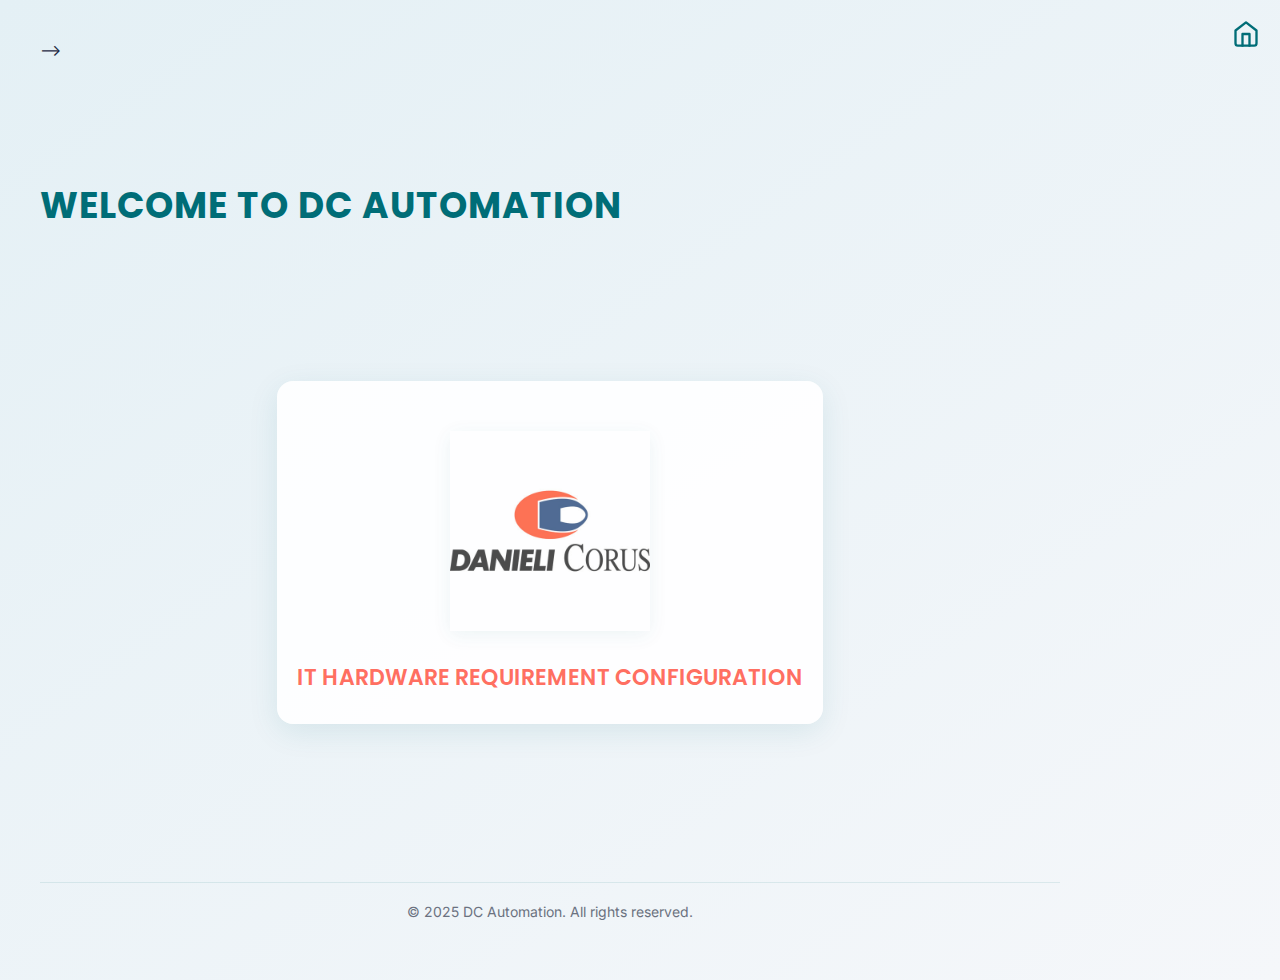
<file: hardware_req/index.html>
<!DOCTYPE html>
<html lang="en">
<head>
  <meta charset="UTF-8" />
  <meta name="viewport" content="width=device-width, initial-scale=1" />
  <title>DC Automation - Homepage</title>
  <link rel="stylesheet" href="style.css" />
  <link href="https://fonts.googleapis.com/css2?family=Inter:wght@400;500;600;700&family=Poppins:wght@500;600;700&display=swap" rel="stylesheet">
  <style>
    /* Sidebar styling */
    .sidebar {
      position: fixed;
      top: 0;
      right: 0;
      width: 200px; /* Broad enough for summary content */
      height: 100vh;
      background: #ffffff;
      border-left: 1px solid rgba(0, 109, 119, 0.1);
      box-shadow: -4px 0 15px rgba(0, 109, 119, 0.1);
      padding: 20px;
      display: flex;
      flex-direction: column;
      align-items: center;
      z-index: 999; /* Below home icon (z-index: 1000) */
    }

    /* Sidebar heading */
    .sidebar-heading {
      font-family: 'Poppins', sans-serif;
      font-size: 24px;
      font-weight: 700;
      color: #006d77;
      text-transform: uppercase;
      writing-mode: vertical-rl; /* Rotates text vertically */
      transform: rotate(180deg); /* Adjusts orientation to be readable */
      margin: 30px 0;
      letter-spacing: 1px;
    }

    /* Navigation links in sidebar */
    .sidebar-nav {
      display: flex;
      flex-direction: column;
      gap: 15px;
      width: 100%;
      align-items: center;
    }

    .sidebar-nav a {
      font-family: 'Inter', sans-serif;
      font-size: 14px;
      color: #1f2a44;
      text-decoration: none;
      padding: 10px;
      border-radius: 8px;
      transition: background 0.3s ease, color 0.3s ease;
    }

    .sidebar-nav a:hover {
      background: #f9fbfc;
      color: #006d77;
    }

    /* Adjust main content to avoid overlap with sidebar */
    body {
      padding-right: 220px; /* Sidebar width + padding */
    }

    /* Responsive adjustments */
    @media (max-width: 768px) {
      .sidebar {
        width: 150px;
        padding: 15px;
      }

      .sidebar-heading {
        font-size: 20px;
        margin: 20px 0;
      }

      .sidebar-nav a {
        font-size: 12px;
        padding: 8px;
      }

      body {
        padding-right: 170px;
      }
    }

    @media (max-width: 480px) {
      .sidebar {
        width: 120px;
        padding: 10px;
      }

      .sidebar-heading {
        font-size: 18px;
        margin: 15px 0;
      }

      .sidebar-nav a {
        font-size: 11px;
        padding: 6px;
      }

      body {
        padding-right: 140px;
      }
    }
  </style>
</head>
<body>
  <!-- Sidebar -->
  <!--<div class="sidebar">
    <div class="sidebar-heading"></div>
    <div class="sidebar-nav">
      <a href="index.html"></a>
      <a href="project-details.html"></a>
      <!-- Add more links as needed -->-->
    <!--</div>
  </div>-->

  <!-- Header -->
  <div class="header">
    <div class="header-logo">WELCOME TO DC AUTOMATION</div>
  </div>

  <!-- Home Icon Centered -->
  <div id="homeIconContainer" class="home-icon-container">
    <a href="index.html">
      <svg id="homeIcon" class="home-icon" xmlns="http://www.w3.org/2000/svg" viewBox="0 0 24 24" fill="none" stroke="currentColor" stroke-width="2" stroke-linecap="round" stroke-linejoin="round">
        <path d="M3 9l9-7 9 7v11a2 2 0 0 1-2 2H5a2 2 0 0 1-2-2z"></path>
        <polyline points="9 22 9 12 15 12 15 22"></polyline>
      </svg>
    </a>
  </div>

  <!-- Homepage Section -->
  <div class="homepage-container">
    <a href="project-details.html">
      <img src="images/925907693s.jpg" alt="DC Automation Logo" class="logo-image" />
    </a>
    <h3 class="sub-heading">IT HARDWARE REQUIREMENT CONFIGURATION</h3>
  </div>

  <!-- Footer -->
  <div class="footer">
    © 2025 DC Automation. All rights reserved.
  </div>
</body>
</html>
</file>
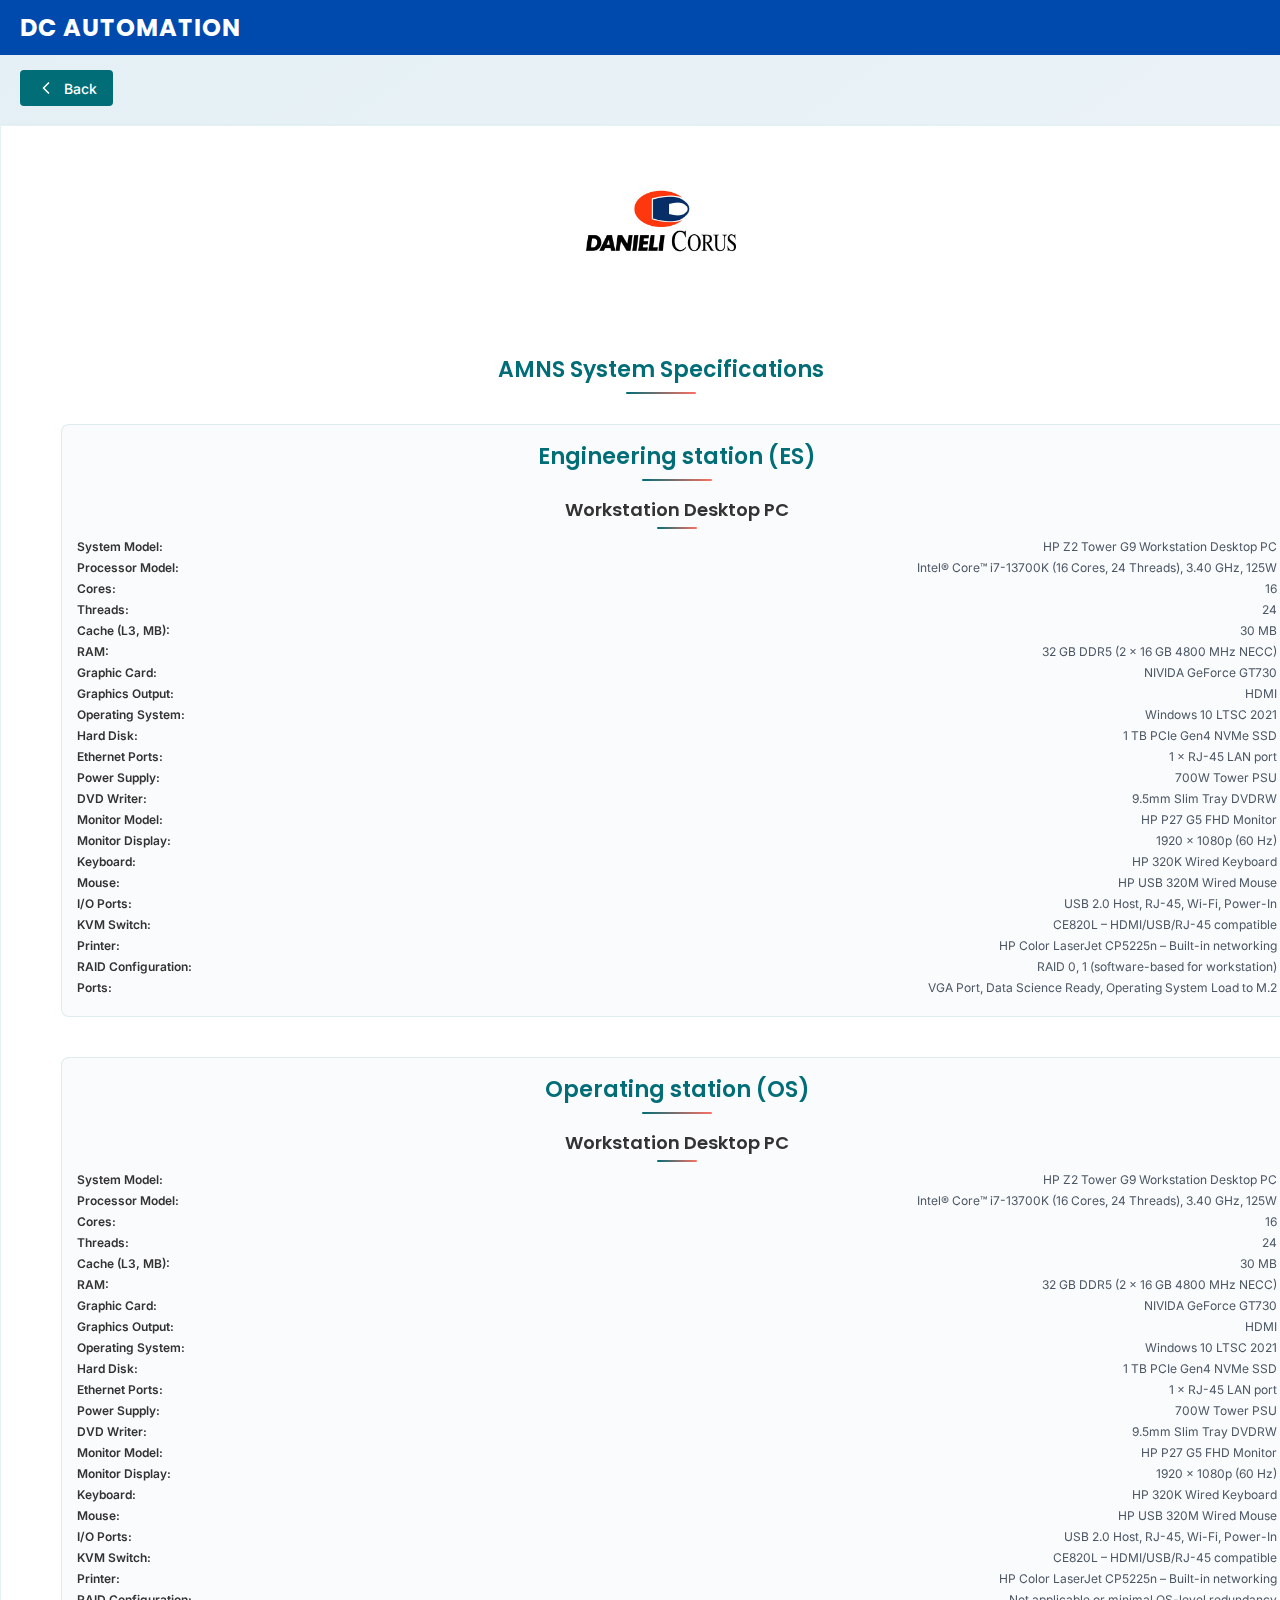
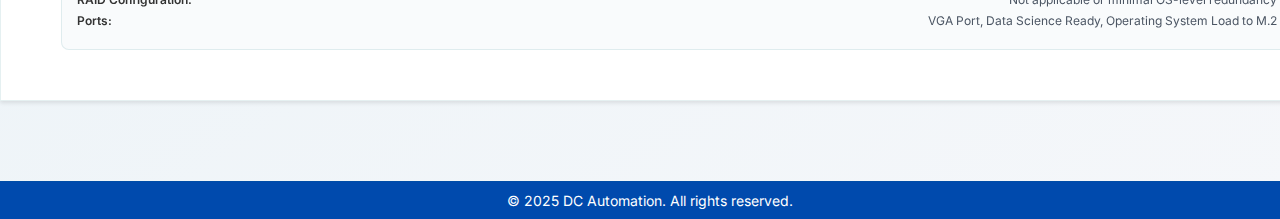
<file: hardware_req/amns.html>
<!DOCTYPE html>
<html lang="en">
<head>
  <meta charset="UTF-8" />
  <meta name="viewport" content="width=device-width, initial-scale=1" />
  <title>DC Automation - AMNS Data</title>
  <link rel="stylesheet" href="style.css" />
  <link href="https://fonts.googleapis.com/css2?family=Inter:wght@400;500;600;700&family=Poppins:wght@500;600;700&display=swap" rel="stylesheet">
  <style>
    /* Embedded CSS to ensure data display */
    body {
      font-family: 'Inter', sans-serif;
      margin: 0;
      padding: 0;
      background-color: #f4f4f4;
    }
    .header {
      background-color: #004aad;
      color: white;
      padding: 10px 20px;
      text-align: center;
    }
    .header-logo {
      font-size: 24px;
      font-weight: 700;
      color: white;
    }
    /* Back button styles */
    .back-button-container {
      position: absolute;
      top: 70px;
      left: 20px;
    }
    .back-button {
      display: flex;
      align-items: center;
      gap: 8px;
      padding: 8px 16px;
      background-color: #006d77;
      color: white;
      text-decoration: none;
      border-radius: 4px;
      font-size: 14px;
      font-weight: 500;
      transition: background-color 0.3s ease;
    }
    .back-button:hover {
      background-color: #005f66;
    }
    .back-icon {
      width: 20px;
      height: 20px;
      stroke: white;
    }
    .data-display-container {
      width: 100%; /* Full-screen width */
      margin: 40px 0; /* Remove auto margin for horizontal centering, keep vertical margin */
      padding: 20px;
      background-color: white;
      border-radius: 0; /* Remove border-radius for full-screen effect */
      box-shadow: 0 2px 4px rgba(0, 0, 0, 0.1);
      display: flex;
      flex-direction: column;
      align-items: center;
    }
    .submission-logo {
      max-width: 150px;
      margin-bottom: 20px;
    }
    .data-display-content {
      width: 100%;
      max-width: 1200px; /* Keep content constrained to 1200px for readability */
    }
    .data-section {
      margin-bottom: 20px;
    }
    .form-heading {
      font-size: 24px;
      color: #004aad;
      margin-bottom: 15px;
    }
    h4 {
      font-size: 18px;
      color: #333;
      margin: 10px 0;
    }
    p {
      margin: 5px 0;
      font-size: 16px;
    }
    p span:first-child {
      font-weight: 600;
      color: #333;
    }
    p .value {
      color: #555;
    }
    .separator-line {
      border: 0;
      border-top: 1px solid #ddd;
      margin: 10px 0;
    }
    .footer {
      text-align: center;
      padding: 10px;
      background-color: #004aad;
      color: white;
      position: relative;
      bottom: 0;
      width: 100%;
    }
  </style>
</head>
<body>
  <!-- Header -->
  <div class="header">
    <div class="header-logo">DC Automation</div>
  </div>

  <!-- Back Button -->
  <div class="back-button-container">
    <a href="project-details.html" class="back-button">
      <svg class="back-icon" xmlns="http://www.w3.org/2000/svg" viewBox="0 0 24 24" fill="none" stroke="currentColor" stroke-width="2" stroke-linecap="round" stroke-linejoin="round">
        <path d="M15 18l-6-6 6-6"></path>
      </svg>
      Back
    </a>
  </div>

  <!-- Data Display Section -->
  <div class="data-display-container" id="dataDisplayContainer">
    <img src="images/925907693s.jpg" alt="DC Automation Logo" class="submission-logo" />
    <h3>AMNS System Specifications</h3>
    <div class="data-display-content" id="dataDisplayContent">
      <!-- End Systems (ES) -->
      <div class="data-section">
        <h3 class="form-heading">Engineering station (ES)</h3>
        
        <!-- Workstation Desktop PC -->
        <div>
          <h4>Workstation Desktop PC</h4>
          <p><span>System Model:</span> <span class="value">HP Z2 Tower G9 Workstation Desktop PC</span></p>
          <p><span>Processor Model:</span> <span class="value">Intel® Core™ i7-13700K (16 Cores, 24 Threads), 3.40 GHz, 125W</span></p>
          <p><span>Cores:</span> <span class="value">16</span></p>
          <p><span>Threads:</span> <span class="value">24</span></p>
          <p><span>Cache (L3, MB):</span> <span class="value">30 MB</span></p>
          <p><span>RAM:</span> <span class="value">32 GB DDR5 (2 × 16 GB 4800 MHz NECC)</span></p>
          <p><span>Graphic Card:</span> <span class="value">NIVIDA GeForce GT730</span></p>
          <p><span>Graphics Output:</span> <span class="value">HDMI</span></p>
          <p><span>Operating System:</span> <span class="value">Windows 10 LTSC 2021</span></p>
          <p><span>Hard Disk:</span> <span class="value">1 TB PCIe Gen4 NVMe SSD</span></p>
          <p><span>Ethernet Ports:</span> <span class="value">1 × RJ-45 LAN port</span></p>
          <p><span>Power Supply:</span> <span class="value">700W Tower PSU</span></p>
          <p><span>DVD Writer:</span> <span class="value">9.5mm Slim Tray DVDRW</span></p>
          <p><span>Monitor Model:</span> <span class="value">HP P27 G5 FHD Monitor</span></p>
          <p><span>Monitor Display:</span> <span class="value">1920 × 1080p (60 Hz)</span></p>
          <p><span>Keyboard:</span> <span class="value">HP 320K Wired Keyboard</span></p>
          <p><span>Mouse:</span> <span class="value">HP USB 320M Wired Mouse</span></p>
          <p><span>I/O Ports:</span> <span class="value">USB 2.0 Host, RJ-45, Wi-Fi, Power-In</span></p>
          <p><span>KVM Switch:</span> <span class="value">CE820L – HDMI/USB/RJ-45 compatible</span></p>
          <p><span>Printer:</span> <span class="value">HP Color LaserJet CP5225n – Built-in networking</span></p>
          <p><span>RAID Configuration:</span> <span class="value">RAID 0, 1 (software-based for workstation)</span></p>
          <p><span>Ports:</span> <span class="value">VGA Port, Data Science Ready, Operating System Load to M.2</span></p>
        </div>
      </div>

      <!-- Other Systems (OS) -->
      <div class="data-section">
        <h3 class="form-heading">Operating station (OS)</h3>
        
        <!-- Workstation Desktop PC -->
        <div>
          <h4>Workstation Desktop PC</h4>
          <p><span>System Model:</span> <span class="value">HP Z2 Tower G9 Workstation Desktop PC</span></p>
          <p><span>Processor Model:</span> <span class="value">Intel® Core™ i7-13700K (16 Cores, 24 Threads), 3.40 GHz, 125W</span></p>
          <p><span>Cores:</span> <span class="value">16</span></p>
          <p><span>Threads:</span> <span class="value">24</span></p>
          <p><span>Cache (L3, MB):</span> <span class="value">30 MB</span></p>
          <p><span>RAM:</span> <span class="value">32 GB DDR5 (2 × 16 GB 4800 MHz NECC)</span></p>
          <p><span>Graphic Card:</span> <span class="value">NIVIDA GeForce GT730</span></p>
          <p><span>Graphics Output:</span> <span class="value">HDMI</span></p>
          <p><span>Operating System:</span> <span class="value">Windows 10 LTSC 2021</span></p>
          <p><span>Hard Disk:</span> <span class="value">1 TB PCIe Gen4 NVMe SSD</span></p>
          <p><span>Ethernet Ports:</span> <span class="value">1 × RJ-45 LAN port</span></p>
          <p><span>Power Supply:</span> <span class="value">700W Tower PSU</span></p>
          <p><span>DVD Writer:</span> <span class="value">9.5mm Slim Tray DVDRW</span></p>
          <p><span>Monitor Model:</span> <span class="value">HP P27 G5 FHD Monitor</span></p>
          <p><span>Monitor Display:</span> <span class="value">1920 × 1080p (60 Hz)</span></p>
          <p><span>Keyboard:</span> <span class="value">HP 320K Wired Keyboard</span></p>
          <p><span>Mouse:</span> <span class="value">HP USB 320M Wired Mouse</span></p>
          <p><span>I/O Ports:</span> <span class="value">USB 2.0 Host, RJ-45, Wi-Fi, Power-In</span></p>
          <p><span>KVM Switch:</span> <span class="value">CE820L – HDMI/USB/RJ-45 compatible</span></p>
          <p><span>Printer:</span> <span class="value">HP Color LaserJet CP5225n – Built-in networking</span></p>
          <p><span>RAID Configuration:</span> <span class="value">Not applicable or minimal OS-level redundancy</span></p>
          <p><span>Ports:</span> <span class="value">VGA Port, Data Science Ready, Operating System Load to M.2</span></p>
        </div>
      </div>
    </div>
  </div>

  <!-- Footer -->
  <div class="footer">
    © 2025 DC Automation. All rights reserved.
  </div>
</body>
</html>
</file>
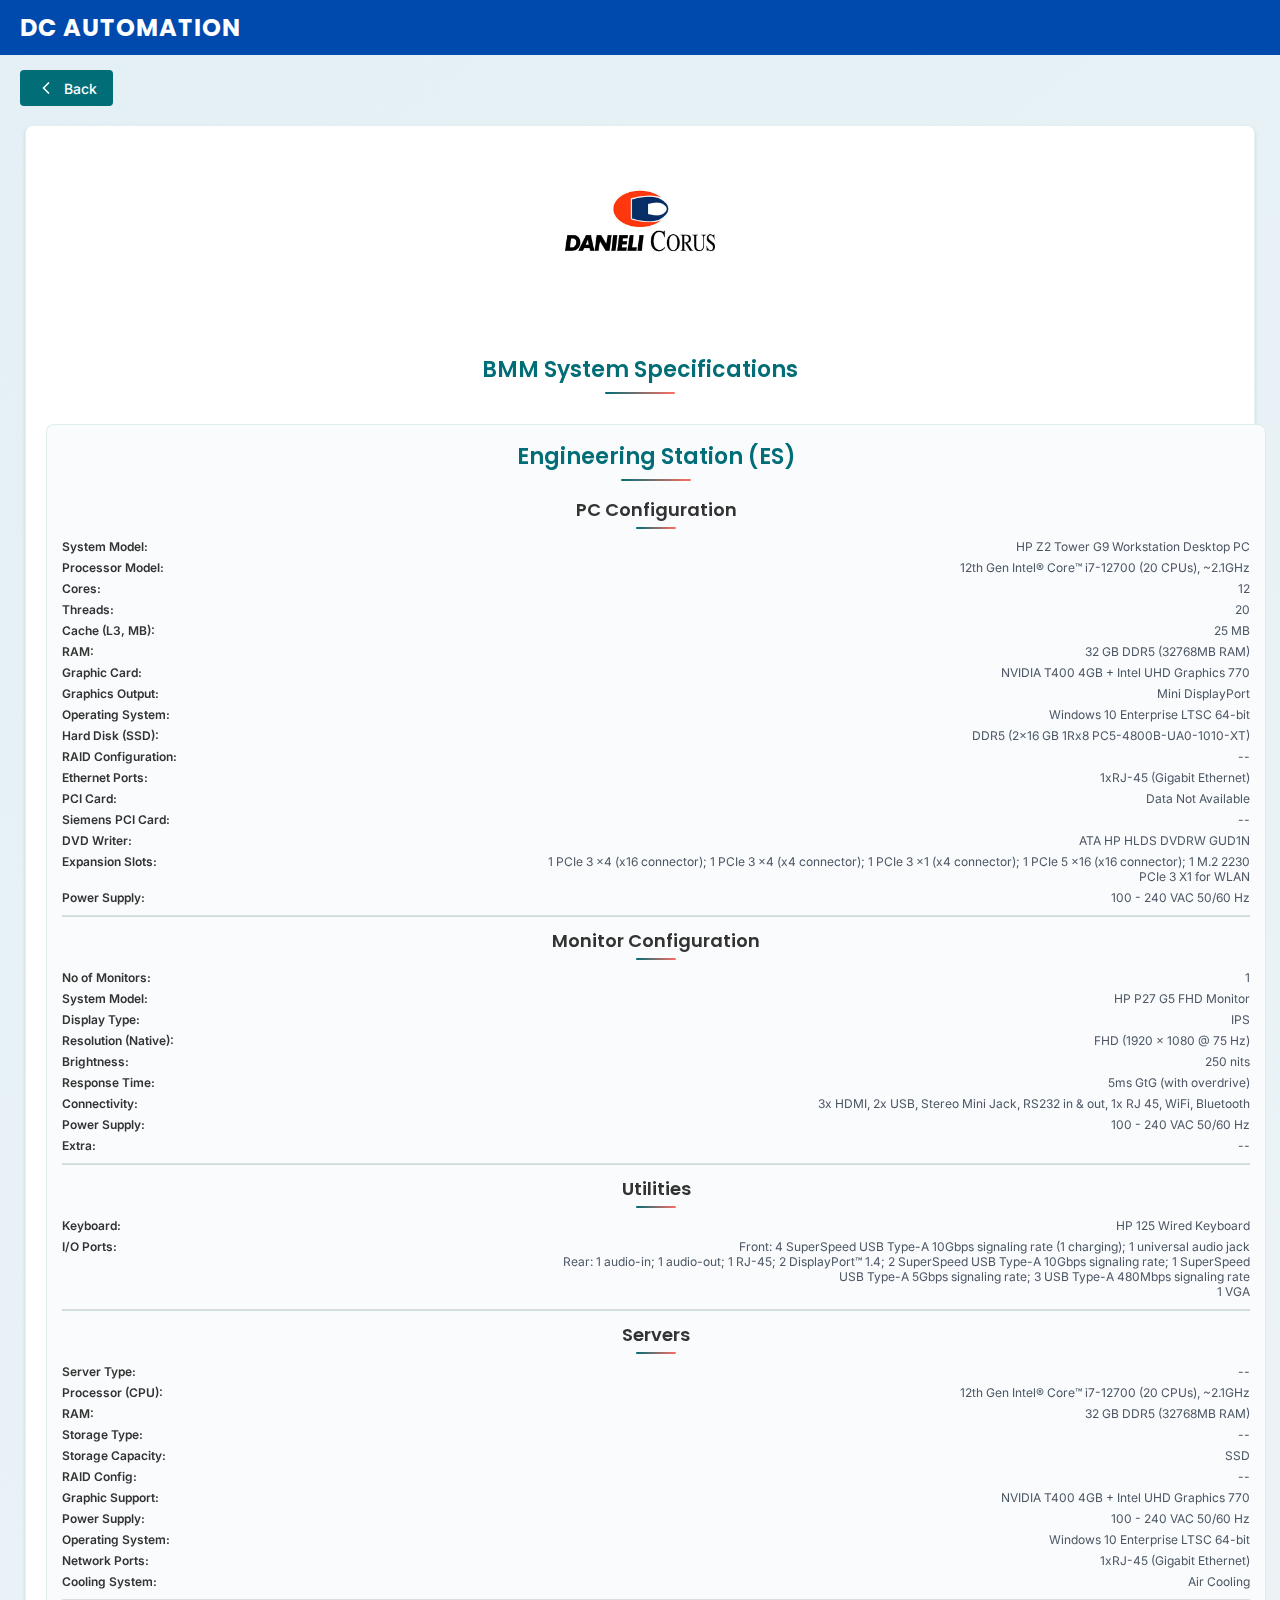
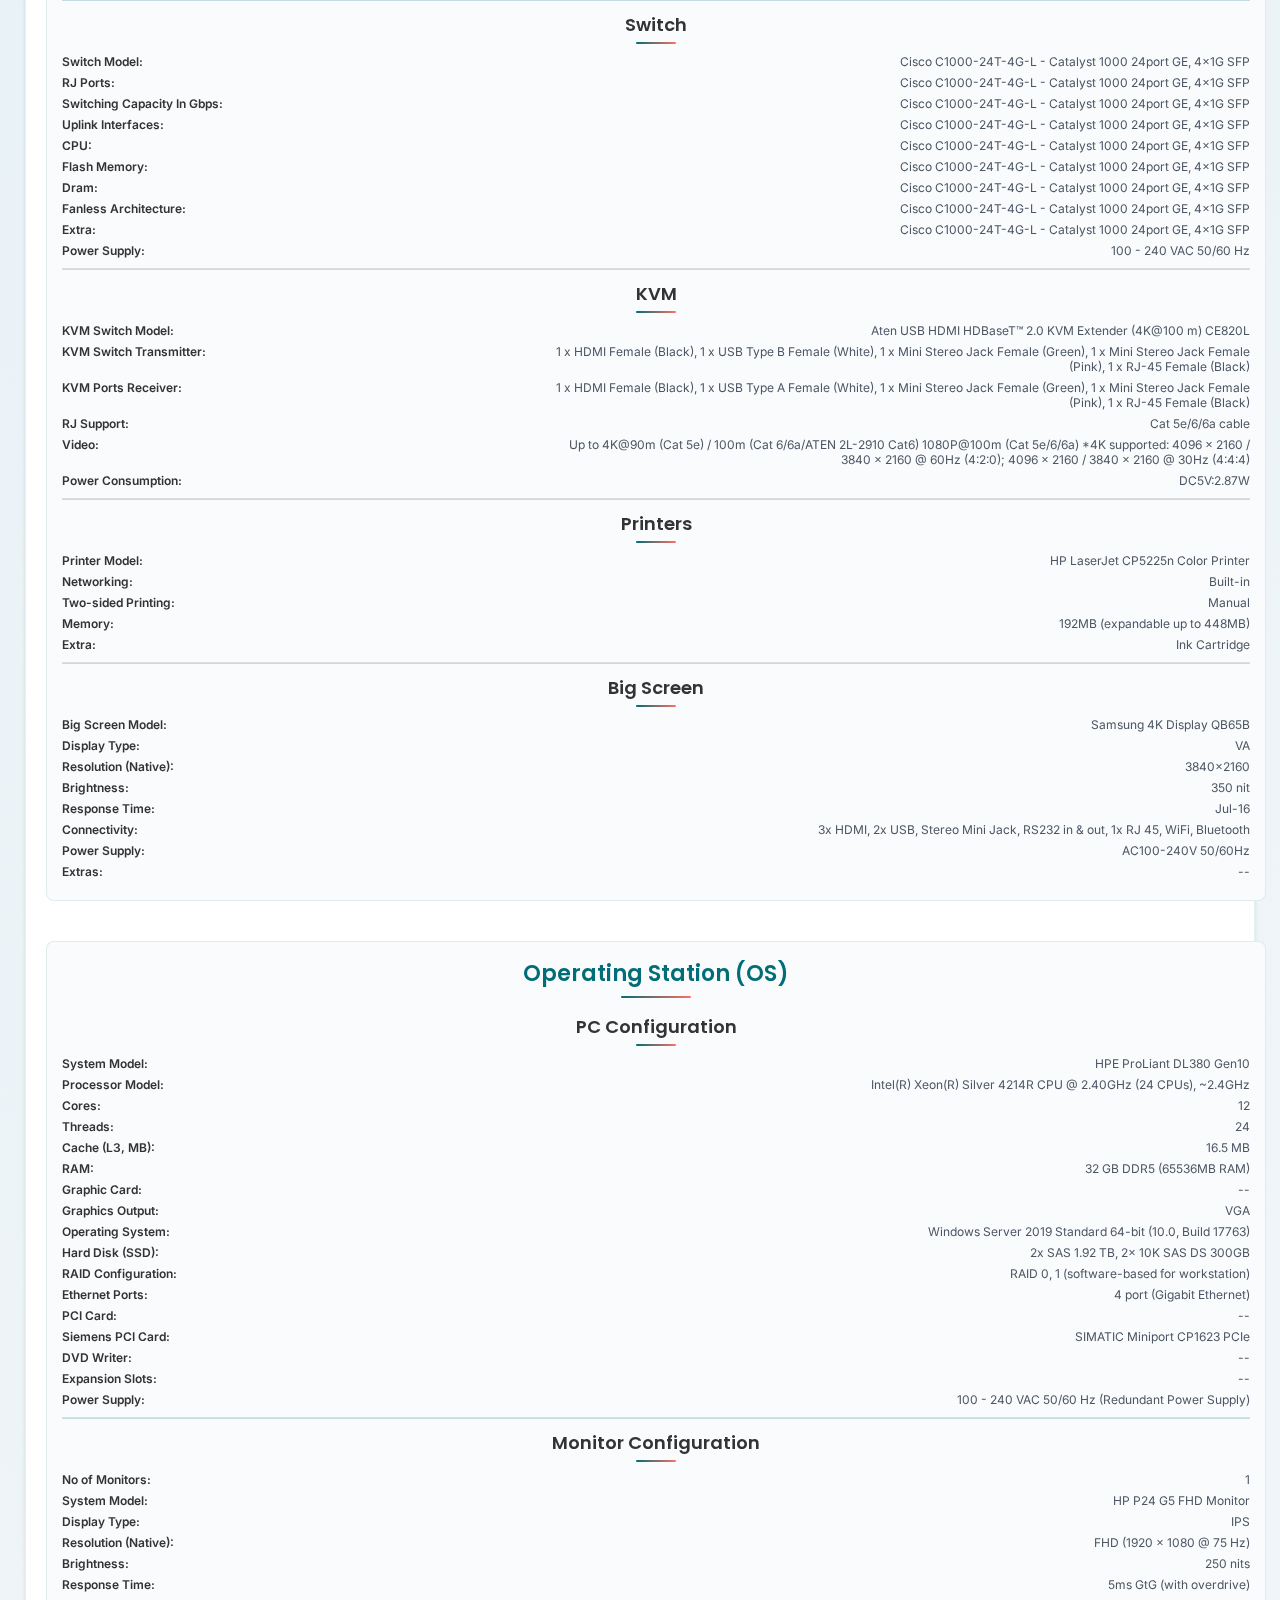
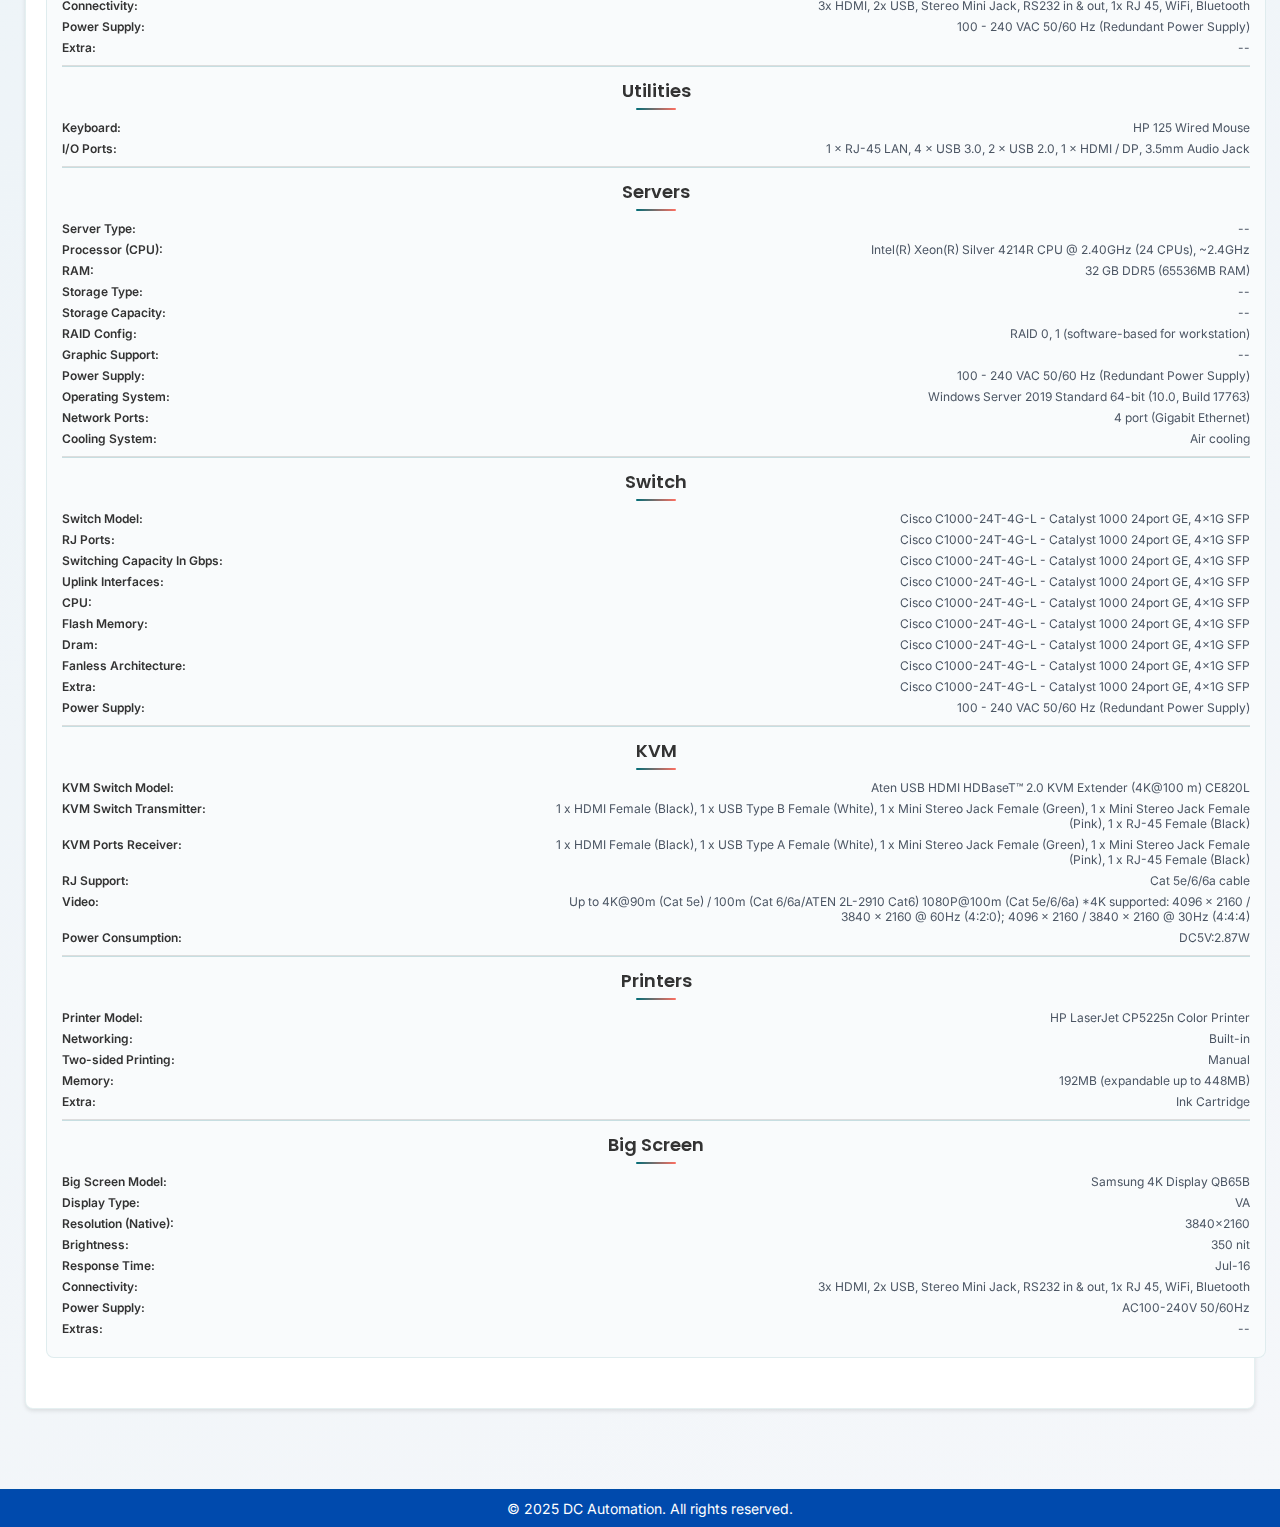
<file: hardware_req/bmm.html>
<!DOCTYPE html>
<html lang="en">
<head>
  <meta charset="UTF-8" />
  <meta name="viewport" content="width=device-width, initial-scale=1" />
  <title>DC Automation - BMM Data</title>
  <link rel="stylesheet" href="style.css" />
  <link href="https://fonts.googleapis.com/css2?family=Inter:wght@400;500;600;700&family=Poppins:wght@500;600;700&display=swap" rel="stylesheet">
  <style>
    /* Embedded CSS to ensure data display */
    body {
      font-family: 'Inter', sans-serif;
      margin: 0;
      padding: 0;
      background-color: #f4f4f4;
    }
    .header {
      background-color: #004aad;
      color: white;
      padding: 10px 20px;
      text-align: center;
    }
    .header-logo {
      font-size: 24px;
      font-weight: 700;
      color: white; /* Explicitly set to white */
    }
    /* Back button styles */
    .back-button-container {
      position: absolute;
      top: 70px; /* Position below the header (header height ~50px + 20px gap) */
      left: 20px;
    }
    .back-button {
      display: flex;
      align-items: center;
      gap: 8px;
      padding: 8px 16px;
      background-color: #006d77;
      color: white;
      text-decoration: none;
      border-radius: 4px;
      font-size: 14px;
      font-weight: 500;
      transition: background-color 0.3s ease;
    }
    .back-button:hover {
      background-color: #142aba;
    }
    .back-icon {
      width: 20px;
      height: 20px;
      stroke: white;
    }
    .data-display-container {
      max-width: 1200px;
      margin: 40px auto;
      padding: 20px;
      background-color: white;
      border-radius: 8px;
      box-shadow: 0 2px 4px rgba(0, 0, 0, 0.1);
      display: flex;
      flex-direction: column;
      align-items: center;
    }
    .submission-logo {
      max-width: 150px;
      margin-bottom: 20px;
    }
    .data-display-content {
      width: 100%;
    }
    .data-section {
      margin-bottom: 20px;
    }
    .form-heading {
      font-size: 24px;
      color: #f7f8fa;
      margin-bottom: 15px;
    }
    h4 {
      font-size: 18px;
      color: #333;
      margin: 10px 0;
    }
    p {
      margin: 5px 0;
      font-size: 16px;
    }
    p span:first-child {
      font-weight: 600;
      color: #333;
    }
    p .value {
      color: #555;
    }
    .separator-line {
      border: 0;
      border-top: 1px solid #ddd;
      margin: 10px 0;
    }
    .footer {
      text-align: center;
      padding: 10px;
      background-color: #004aad;
      color: white;
      position: relative;
      bottom: 0;
      width: 100%;
    }
  </style>
</head>
<body>
  <!-- Header -->
  <div class="header">
    <div class="header-logo">DC Automation</div>
  </div>

  <!-- Back Button -->
  <div class="back-button-container">
    <a href="project-details.html" class="back-button">
      <svg class="back-icon" xmlns="http://www.w3.org/2000/svg" viewBox="0 0 24 24" fill="none" stroke="currentColor" stroke-width="2" stroke-linecap="round" stroke-linejoin="round">
        <path d="M15 18l-6-6 6-6"></path>
      </svg>
      Back
    </a>
  </div>

  <!-- Data Display Section -->
  <div class="data-display-container" id="dataDisplayContainer">
    <img src="images/925907693s.jpg" alt="DC Automation Logo" class="submission-logo" />
    <h3>BMM System Specifications</h3>
    <div class="data-display-content" id="dataDisplayContent">
      <!-- End Systems (ES) -->
      <div class="data-section">
        <h3 class="form-heading">Engineering Station (ES)</h3>

        <!-- PC Configuration -->
        <div>
          <h4>PC Configuration</h4>
          <p><span>System Model:</span> <span class="value">HP Z2 Tower G9 Workstation Desktop PC</span></p>
          <p><span>Processor Model:</span> <span class="value">12th Gen Intel® Core™ i7-12700 (20 CPUs), ~2.1GHz</span></p>
          <p><span>Cores:</span> <span class="value">12</span></p>
          <p><span>Threads:</span> <span class="value">20</span></p>
          <p><span>Cache (L3, MB):</span> <span class="value">25 MB</span></p>
          <p><span>RAM:</span> <span class="value">32 GB DDR5 (32768MB RAM)</span></p>
          <p><span>Graphic Card:</span> <span class="value">NVIDIA T400 4GB + Intel UHD Graphics 770</span></p>
          <p><span>Graphics Output:</span> <span class="value">Mini DisplayPort</span></p>
          <p><span>Operating System:</span> <span class="value">Windows 10 Enterprise LTSC 64-bit</span></p>
          <p><span>Hard Disk (SSD):</span> <span class="value">DDR5 (2x16 GB 1Rx8 PC5-4800B-UA0-1010-XT)</span></p>
          <p><span>RAID Configuration:</span> <span class="value">--</span></p>
          <p><span>Ethernet Ports:</span> <span class="value">1xRJ-45 (Gigabit Ethernet)</span></p>
          <p><span>PCI Card:</span> <span class="value">Data Not Available</span></p>
          <p><span>Siemens PCI Card:</span> <span class="value">--</span></p>
          <p><span>DVD Writer:</span> <span class="value">ATA HP HLDS DVDRW GUD1N</span></p>
          <p><span>Expansion Slots:</span> <span class="value">1 PCIe 3 x4 (x16 connector); 1 PCIe 3 x4 (x4 connector); 1 PCIe 3 x1 (x4 connector); 1 PCIe 5 x16 (x16 connector); 1 M.2 2230 PCIe 3 X1 for WLAN</span></p>
          <p><span>Power Supply:</span> <span class="value">100 - 240 VAC 50/60 Hz</span></p>
        </div>

        <hr class="separator-line">

        <!-- Monitor Configuration -->
        <div>
          <h4>Monitor Configuration</h4>
          <p><span>No of Monitors:</span> <span class="value">1</span></p>
          <p><span>System Model:</span> <span class="value">HP P27 G5 FHD Monitor</span></p>
          <p><span>Display Type:</span> <span class="value">IPS</span></p>
          <p><span>Resolution (Native):</span> <span class="value">FHD (1920 x 1080 @ 75 Hz)</span></p>
          <p><span>Brightness:</span> <span class="value">250 nits</span></p>
          <p><span>Response Time:</span> <span class="value">5ms GtG (with overdrive)</span></p>
          <p><span>Connectivity:</span> <span class="value">3x HDMI, 2x USB, Stereo Mini Jack, RS232 in & out, 1x RJ 45, WiFi, Bluetooth</span></p>
          <p><span>Power Supply:</span> <span class="value">100 - 240 VAC 50/60 Hz</span></p>
          <p><span>Extra:</span> <span class="value">--</span></p>
        </div>

        <hr class="separator-line">

        <!-- Utilities -->
        <div>
          <h4>Utilities</h4>
          <p><span>Keyboard:</span> <span class="value">HP 125 Wired Keyboard</span></p>
          <p><span>I/O Ports:</span> <span class="value">Front: 4 SuperSpeed USB Type-A 10Gbps signaling rate (1 charging); 1 universal audio jack<br>Rear: 1 audio-in; 1 audio-out; 1 RJ-45; 2 DisplayPort™ 1.4; 2 SuperSpeed USB Type-A 10Gbps signaling rate; 1 SuperSpeed USB Type-A 5Gbps signaling rate; 3 USB Type-A 480Mbps signaling rate<br>1 VGA</span></p>
        </div>

        <hr class="separator-line">

        <!-- Servers -->
        <div>
          <h4>Servers</h4>
          <p><span>Server Type:</span> <span class="value">--</span></p>
          <p><span>Processor (CPU):</span> <span class="value">12th Gen Intel® Core™ i7-12700 (20 CPUs), ~2.1GHz</span></p>
          <p><span>RAM:</span> <span class="value">32 GB DDR5 (32768MB RAM)</span></p>
          <p><span>Storage Type:</span> <span class="value">--</span></p>
          <p><span>Storage Capacity:</span> <span class="value">SSD</span></p>
          <p><span>RAID Config:</span> <span class="value">--</span></p>
          <p><span>Graphic Support:</span> <span class="value">NVIDIA T400 4GB + Intel UHD Graphics 770</span></p>
          <p><span>Power Supply:</span> <span class="value">100 - 240 VAC 50/60 Hz</span></p>
          <p><span>Operating System:</span> <span class="value">Windows 10 Enterprise LTSC 64-bit</span></p>
          <p><span>Network Ports:</span> <span class="value">1xRJ-45 (Gigabit Ethernet)</span></p>
          <p><span>Cooling System:</span> <span class="value">Air Cooling</span></p>
        </div>

        <hr class="separator-line">

        <!-- Switch -->
        <div>
          <h4>Switch</h4>
          <p><span>Switch Model:</span> <span class="value">Cisco C1000-24T-4G-L - Catalyst 1000 24port GE, 4x1G SFP</span></p>
          <p><span>RJ Ports:</span> <span class="value">Cisco C1000-24T-4G-L - Catalyst 1000 24port GE, 4x1G SFP</span></p>
          <p><span>Switching Capacity In Gbps:</span> <span class="value">Cisco C1000-24T-4G-L - Catalyst 1000 24port GE, 4x1G SFP</span></p>
          <p><span>Uplink Interfaces:</span> <span class="value">Cisco C1000-24T-4G-L - Catalyst 1000 24port GE, 4x1G SFP</span></p>
          <p><span>CPU:</span> <span class="value">Cisco C1000-24T-4G-L - Catalyst 1000 24port GE, 4x1G SFP</span></p>
          <p><span>Flash Memory:</span> <span class="value">Cisco C1000-24T-4G-L - Catalyst 1000 24port GE, 4x1G SFP</span></p>
          <p><span>Dram:</span> <span class="value">Cisco C1000-24T-4G-L - Catalyst 1000 24port GE, 4x1G SFP</span></p>
          <p><span>Fanless Architecture:</span> <span class="value">Cisco C1000-24T-4G-L - Catalyst 1000 24port GE, 4x1G SFP</span></p>
          <p><span>Extra:</span> <span class="value">Cisco C1000-24T-4G-L - Catalyst 1000 24port GE, 4x1G SFP</span></p>
          <p><span>Power Supply:</span> <span class="value">100 - 240 VAC 50/60 Hz</span></p>
        </div>

        <hr class="separator-line">

        <!-- KVM -->
        <div>
          <h4>KVM</h4>
          <p><span>KVM Switch Model:</span> <span class="value">Aten USB HDMI HDBaseT™ 2.0 KVM Extender (4K@100 m) CE820L</span></p>
          <p><span>KVM Switch Transmitter:</span> <span class="value">1 x HDMI Female (Black), 1 x USB Type B Female (White), 1 x Mini Stereo Jack Female (Green), 1 x Mini Stereo Jack Female (Pink), 1 x RJ-45 Female (Black)</span></p>
          <p><span>KVM Ports Receiver:</span> <span class="value">1 x HDMI Female (Black), 1 x USB Type A Female (White), 1 x Mini Stereo Jack Female (Green), 1 x Mini Stereo Jack Female (Pink), 1 x RJ-45 Female (Black)</span></p>
          <p><span>RJ Support:</span> <span class="value">Cat 5e/6/6a cable</span></p>
          <p><span>Video:</span> <span class="value">Up to 4K@90m (Cat 5e) / 100m (Cat 6/6a/ATEN 2L-2910 Cat6) 1080P@100m (Cat 5e/6/6a) *4K supported: 4096 x 2160 / 3840 x 2160 @ 60Hz (4:2:0); 4096 x 2160 / 3840 x 2160 @ 30Hz (4:4:4)</span></p>
          <p><span>Power Consumption:</span> <span class="value">DC5V:2.87W</span></p>
        </div>

        <hr class="separator-line">

        <!-- Printers -->
        <div>
          <h4>Printers</h4>
          <p><span>Printer Model:</span> <span class="value">HP LaserJet CP5225n Color Printer</span></p>
          <p><span>Networking:</span> <span class="value">Built-in</span></p>
          <p><span>Two-sided Printing:</span> <span class="value">Manual</span></p>
          <p><span>Memory:</span> <span class="value">192MB (expandable up to 448MB)</span></p>
          <p><span>Extra:</span> <span class="value">Ink Cartridge</span></p>
        </div>

        <hr class="separator-line">

        <!-- Big Screen -->
        <div>
          <h4>Big Screen</h4>
          <p><span>Big Screen Model:</span> <span class="value">Samsung 4K Display QB65B</span></p>
          <p><span>Display Type:</span> <span class="value">VA</span></p>
          <p><span>Resolution (Native):</span> <span class="value">3840x2160</span></p>
          <p><span>Brightness:</span> <span class="value">350 nit</span></p>
          <p><span>Response Time:</span> <span class="value">Jul-16</span></p>
          <p><span>Connectivity:</span> <span class="value">3x HDMI, 2x USB, Stereo Mini Jack, RS232 in & out, 1x RJ 45, WiFi, Bluetooth</span></p>
          <p><span>Power Supply:</span> <span class="value">AC100-240V 50/60Hz</span></p>
          <p><span>Extras:</span> <span class="value">--</span></p>
        </div>
      </div>

      <!-- Operating Station (OS) -->
      <div class="data-section">
        <h3 class="form-heading">Operating Station (OS)</h3>

        <!-- PC Configuration -->
        <div>
          <h4>PC Configuration</h4>
          <p><span>System Model:</span> <span class="value">HPE ProLiant DL380 Gen10</span></p>
          <p><span>Processor Model:</span> <span class="value">Intel(R) Xeon(R) Silver 4214R CPU @ 2.40GHz (24 CPUs), ~2.4GHz</span></p>
          <p><span>Cores:</span> <span class="value">12</span></p>
          <p><span>Threads:</span> <span class="value">24</span></p>
          <p><span>Cache (L3, MB):</span> <span class="value">16.5 MB</span></p>
          <p><span>RAM:</span> <span class="value">32 GB DDR5 (65536MB RAM)</span></p>
          <p><span>Graphic Card:</span> <span class="value">--</span></p>
          <p><span>Graphics Output:</span> <span class="value">VGA</span></p>
          <p><span>Operating System:</span> <span class="value">Windows Server 2019 Standard 64-bit (10.0, Build 17763)</span></p>
          <p><span>Hard Disk (SSD):</span> <span class="value">2x SAS 1.92 TB, 2x 10K SAS DS 300GB</span></p>
          <p><span>RAID Configuration:</span> <span class="value">RAID 0, 1 (software-based for workstation)</span></p>
          <p><span>Ethernet Ports:</span> <span class="value">4 port (Gigabit Ethernet)</span></p>
          <p><span>PCI Card:</span> <span class="value">--</span></p>
          <p><span>Siemens PCI Card:</span> <span class="value">SIMATIC Miniport CP1623 PCIe</span></p>
          <p><span>DVD Writer:</span> <span class="value">--</span></p>
          <p><span>Expansion Slots:</span> <span class="value">--</span></p>
          <p><span>Power Supply:</span> <span class="value">100 - 240 VAC 50/60 Hz (Redundant Power Supply)</span></p>
        </div>

        <hr class="separator-line">

        <!-- Monitor Configuration -->
        <div>
          <h4>Monitor Configuration</h4>
          <p><span>No of Monitors:</span> <span class="value">1</span></p>
          <p><span>System Model:</span> <span class="value">HP P24 G5 FHD Monitor</span></p>
          <p><span>Display Type:</span> <span class="value">IPS</span></p>
          <p><span>Resolution (Native):</span> <span class="value">FHD (1920 x 1080 @ 75 Hz)</span></p>
          <p><span>Brightness:</span> <span class="value">250 nits</span></p>
          <p><span>Response Time:</span> <span class="value">5ms GtG (with overdrive)</span></p>
          <p><span>Connectivity:</span> <span class="value">3x HDMI, 2x USB, Stereo Mini Jack, RS232 in & out, 1x RJ 45, WiFi, Bluetooth</span></p>
          <p><span>Power Supply:</span> <span class="value">100 - 240 VAC 50/60 Hz (Redundant Power Supply)</span></p>
          <p><span>Extra:</span> <span class="value">--</span></p>
        </div>

        <hr class="separator-line">

        <!-- Utilities -->
        <div>
          <h4>Utilities</h4>
          <p><span>Keyboard:</span> <span class="value">HP 125 Wired Mouse</span></p>
          <p><span>I/O Ports:</span> <span class="value">1 × RJ-45 LAN, 4 × USB 3.0, 2 × USB 2.0, 1 × HDMI / DP, 3.5mm Audio Jack</span></p>
        </div>

        <hr class="separator-line">

        <!-- Servers -->
        <div>
          <h4>Servers</h4>
          <p><span>Server Type:</span> <span class="value">--</span></p>
          <p><span>Processor (CPU):</span> <span class="value">Intel(R) Xeon(R) Silver 4214R CPU @ 2.40GHz (24 CPUs), ~2.4GHz</span></p>
          <p><span>RAM:</span> <span class="value">32 GB DDR5 (65536MB RAM)</span></p>
          <p><span>Storage Type:</span> <span class="value">--</span></p>
          <p><span>Storage Capacity:</span> <span class="value">--</span></p>
          <p><span>RAID Config:</span> <span class="value">RAID 0, 1 (software-based for workstation)</span></p>
          <p><span>Graphic Support:</span> <span class="value">--</span></p>
          <p><span>Power Supply:</span> <span class="value">100 - 240 VAC 50/60 Hz (Redundant Power Supply)</span></p>
          <p><span>Operating System:</span> <span class="value">Windows Server 2019 Standard 64-bit (10.0, Build 17763)</span></p>
          <p><span>Network Ports:</span> <span class="value">4 port (Gigabit Ethernet)</span></p>
          <p><span>Cooling System:</span> <span class="value">Air cooling</span></p>
        </div>

        <hr class="separator-line">

        <!-- Switch -->
        <div>
          <h4>Switch</h4>
          <p><span>Switch Model:</span> <span class="value">Cisco C1000-24T-4G-L - Catalyst 1000 24port GE, 4x1G SFP</span></p>
          <p><span>RJ Ports:</span> <span class="value">Cisco C1000-24T-4G-L - Catalyst 1000 24port GE, 4x1G SFP</span></p>
          <p><span>Switching Capacity In Gbps:</span> <span class="value">Cisco C1000-24T-4G-L - Catalyst 1000 24port GE, 4x1G SFP</span></p>
          <p><span>Uplink Interfaces:</span> <span class="value">Cisco C1000-24T-4G-L - Catalyst 1000 24port GE, 4x1G SFP</span></p>
          <p><span>CPU:</span> <span class="value">Cisco C1000-24T-4G-L - Catalyst 1000 24port GE, 4x1G SFP</span></p>
          <p><span>Flash Memory:</span> <span class="value">Cisco C1000-24T-4G-L - Catalyst 1000 24port GE, 4x1G SFP</span></p>
          <p><span>Dram:</span> <span class="value">Cisco C1000-24T-4G-L - Catalyst 1000 24port GE, 4x1G SFP</span></p>
          <p><span>Fanless Architecture:</span> <span class="value">Cisco C1000-24T-4G-L - Catalyst 1000 24port GE, 4x1G SFP</span></p>
          <p><span>Extra:</span> <span class="value">Cisco C1000-24T-4G-L - Catalyst 1000 24port GE, 4x1G SFP</span></p>
          <p><span>Power Supply:</span> <span class="value">100 - 240 VAC 50/60 Hz (Redundant Power Supply)</span></p>
        </div>

        <hr class="separator-line">

        <!-- KVM -->
        <div>
          <h4>KVM</h4>
          <p><span>KVM Switch Model:</span> <span class="value">Aten USB HDMI HDBaseT™ 2.0 KVM Extender (4K@100 m) CE820L</span></p>
          <p><span>KVM Switch Transmitter:</span> <span class="value">1 x HDMI Female (Black), 1 x USB Type B Female (White), 1 x Mini Stereo Jack Female (Green), 1 x Mini Stereo Jack Female (Pink), 1 x RJ-45 Female (Black)</span></p>
          <p><span>KVM Ports Receiver:</span> <span class="value">1 x HDMI Female (Black), 1 x USB Type A Female (White), 1 x Mini Stereo Jack Female (Green), 1 x Mini Stereo Jack Female (Pink), 1 x RJ-45 Female (Black)</span></p>
          <p><span>RJ Support:</span> <span class="value">Cat 5e/6/6a cable</span></p>
          <p><span>Video:</span> <span class="value">Up to 4K@90m (Cat 5e) / 100m (Cat 6/6a/ATEN 2L-2910 Cat6) 1080P@100m (Cat 5e/6/6a) *4K supported: 4096 x 2160 / 3840 x 2160 @ 60Hz (4:2:0); 4096 x 2160 / 3840 x 2160 @ 30Hz (4:4:4)</span></p>
          <p><span>Power Consumption:</span> <span class="value">DC5V:2.87W</span></p>
        </div>

        <hr class="separator-line">

        <!-- Printers -->
        <div>
          <h4>Printers</h4>
          <p><span>Printer Model:</span> <span class="value">HP LaserJet CP5225n Color Printer</span></p>
          <p><span>Networking:</span> <span class="value">Built-in</span></p>
          <p><span>Two-sided Printing:</span> <span class="value">Manual</span></p>
          <p><span>Memory:</span> <span class="value">192MB (expandable up to 448MB)</span></p>
          <p><span>Extra:</span> <span class="value">Ink Cartridge</span></p>
        </div>

        <hr class="separator-line">

        <!-- Big Screen -->
        <div>
          <h4>Big Screen</h4>
          <p><span>Big Screen Model:</span> <span class="value">Samsung 4K Display QB65B</span></p>
          <p><span>Display Type:</span> <span class="value">VA</span></p>
          <p><span>Resolution (Native):</span> <span class="value">3840x2160</span></p>
          <p><span>Brightness:</span> <span class="value">350 nit</span></p>
          <p><span>Response Time:</span> <span class="value">Jul-16</span></p>
          <p><span>Connectivity:</span> <span class="value">3x HDMI, 2x USB, Stereo Mini Jack, RS232 in & out, 1x RJ 45, WiFi, Bluetooth</span></p>
          <p><span>Power Supply:</span> <span class="value">AC100-240V 50/60Hz</span></p>
          <p><span>Extras:</span> <span class="value">--</span></p>
        </div>
      </div>
    </div>
  </div>

  <!-- Footer -->
  <div class="footer">
    © 2025 DC Automation. All rights reserved.
  </div>
</body>
</html>
</file>
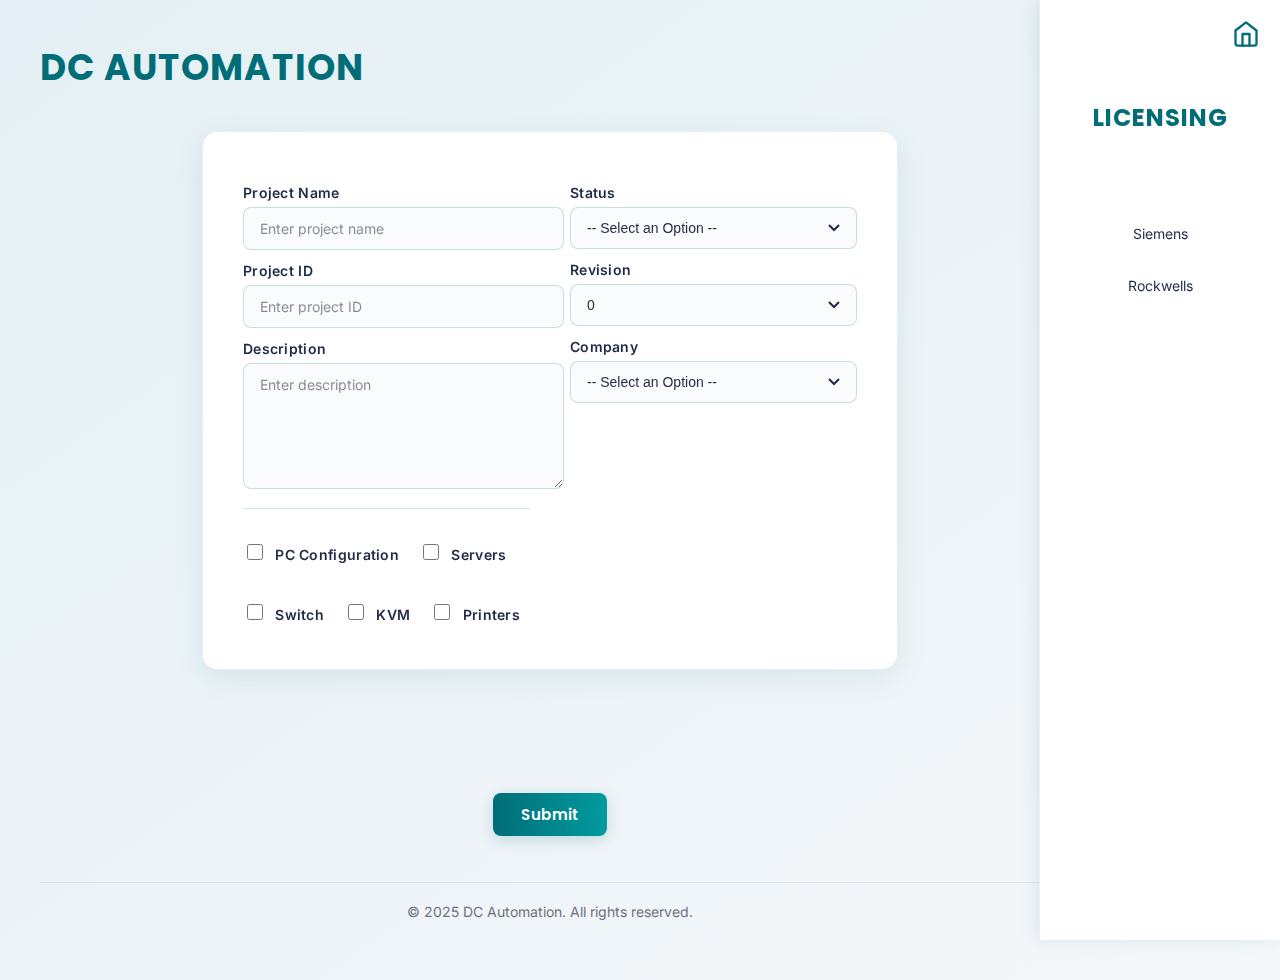
<file: hardware_req/project-details.html>
<!DOCTYPE html>
<html lang="en">
<head>
  <meta charset="UTF-8" />
  <meta name="viewport" content="width=device-width, initial-scale=1" />
  <title>DC Automation - Project Details</title>
  <link rel="stylesheet" href="style.css" />
  <link href="https://fonts.googleapis.com/css2?family=Inter:wght@400;500;600;700&family=Poppins:wght@500;600;700&display=swap" rel="stylesheet">
  <style>
    /* Embedded CSS to control logo size in Submitted Data */
    .dc-logo {
      max-width: 150px !important; /* Increased size for DC Automation logo, using !important to override style.css */
      width: auto !important; /* Override the fixed width from style.css */
      height: auto !important; /* Override the fixed height from style.css */
      display: block;
      margin: 0 auto 20px; /* Center the logo with some margin below */
    }
    .submission-logo {
      max-width: 150px !important; /* Ensure consistency with embedded CSS, override style.css */
      width: auto !important;
      height: auto !important;
      display: block;
      margin: 0 auto 20px;
    }

    /* Sidebar styling */
    .sidebar {
      position: fixed;
      top: 0;
      right: 0;
      width: 200px; /* Broad enough for summary content */
      height: 100vh;
      background: #ffffff;
      border-left: 1px solid rgba(0, 109, 119, 0.1);
      box-shadow: -4px 0 15px rgba(0, 109, 119, 0.1);
      padding: 20px;
      display: flex;
      flex-direction: column;
      align-items: center;
      z-index: 999; /* Below home icon (z-index: 1000) */
    }

    /* Sidebar heading */
    .sidebar-heading {
      font-family: 'Poppins', sans-serif;
      font-size: 24px;
      font-weight: 700;
      color: #006d77;
      text-transform: uppercase;
      writing-mode: vertical-rl; /* Rotates text vertically */
      transform: rotate(270deg); /* Adjusts orientation to be readable */
      margin: 30px 0;
      letter-spacing: 1px;
    }

    /* Navigation links in sidebar */
    .sidebar-nav {
      display: flex;
      flex-direction: column;
      gap: 15px;
      width: 100%;
      align-items: center;
    }

    .sidebar-nav a {
      font-family: 'Inter', sans-serif;
      font-size: 14px;
      color: #1f2a44;
      text-decoration: none;
      padding: 10px;
      border-radius: 8px;
      transition: background 0.3s ease, color 0.3s ease;
    }

    .sidebar-nav a:hover {
      background: #f9fbfc;
      color: #006d77;
    }

    /* Adjust main content to avoid overlap with sidebar */
    body {
      padding-right: 220px; /* Sidebar width + padding */
    }

    /* Responsive adjustments */
    @media (max-width: 768px) {
      .sidebar {
        width: 150px;
        padding: 15px;
      }

      .sidebar-heading {
        font-size: 20px;
        margin: 20px 0;
      }

      .sidebar-nav a {
        font-size: 12px;
        padding: 8px;
      }

      body {
        padding-right: 170px;
      }
    }

    @media (max-width: 480px) {
      .sidebar {
        width: 120px;
        padding: 10px;
      }

      .sidebar-heading {
        font-size: 18px;
        margin: 15px 0;
      }

      .sidebar-nav a {
        font-size: 11px;
        padding: 6px;
      }

      body {
        padding-right: 140px;
      }
    }
  </style>
</head>
<body>
  <!-- Sidebar -->
  <div class="sidebar">
    <div class="sidebar-heading">Licensing</div>
    <div class="sidebar-nav">
      <a href="siemens.html">Siemens</a>
      <a href="rockwells.html">Rockwells</a>
      <!-- Add more links as needed -->
    </div>
  </div>

  <!-- Header -->
  <div class="header">
    <div class="header-logo">DC Automation</div>
  </div>

  <!-- Home Icon -->
  <div id="homeIconContainer" class="home-icon-container">
    <a href="index.html">
      <svg id="homeIcon" class="home-icon" xmlns="http://www.w3.org/2000/svg" viewBox="0 0 24 24" fill="none" stroke="currentColor" stroke-width="2" stroke-linecap="round" stroke-linejoin="round">
        <path d="M3 9l9-7 9 7v11a2 2 0 0 1-2 2H5a2 2 0 0 1-2-2z"></path>
        <polyline points="9 22 9 12 15 12 15 22"></polyline>
      </svg>
    </a>
  </div>

  <!-- Form Section -->
  <div class="form-container">
    <!-- Left Side: Project Name, ID, Description -->
    <div class="form-left">
      <label for="project-name">Project Name</label>
      <input type="text" id="project-name" name="project-name" placeholder="Enter project name" />

      <label for="project-id">Project ID</label>
      <input type="text" id="project-id" name="project-id" placeholder="Enter project ID" />

      <label for="description">Description</label>
      <textarea id="description" name="description" placeholder="Enter description"></textarea>

      <!-- Separator Line -->
      <hr class="separator-line">

      <!-- Parameters with Checkboxes -->
      <div class="parameters-section">
        <label class="parameter-label">
          <input type="checkbox" name="parameter" value="pc-configuration" onchange="toggleForms(this)"> PC Configuration
        </label>
        <label class="parameter-label">
          <input type="checkbox" name="parameter" value="servers" onchange="toggleForms(this)"> Servers
        </label>
        <label class="parameter-label">
          <input type="checkbox" name="parameter" value="switch" onchange="toggleForms(this)"> Switch
        </label>
        <label class="parameter-label">
          <input type="checkbox" name="parameter" value="kvm" onchange="toggleForms(this)"> KVM
        </label>
        <label class="parameter-label">
          <input type="checkbox" name="parameter" value="printers" onchange="toggleForms(this)"> Printers
        </label>
      </div>
    </div>

    <!-- Right Side: Status, Revision, and Company -->
    <div class="form-right">
      <label for="status">Status</label>
      <select id="status" name="status">
        <option value="">-- Select an Option --</option>
        <option value="incomplete">Incomplete</option>
        <option value="complete">Complete</option>
        <option value="pending-vendor">Pending (from vendor)</option>
        <option value="pending-dc">Pending (from DC)</option>
        <option value="Onhold">Onhold</option>
      </select>

      <label for="revision">Revision</label>
      <select id="revision" name="revision">
        <option value="0">0</option>
        <option value="1">1</option>
        <option value="2">2</option>
        <option value="3">3</option>
        <option value="4">4</option>
        <option value="5">5</option>
      </select>

      <label for="company">Company</label>
      <select id="company" name="company" onchange="redirectToCompanyPage(this.value)">
        <option value="">-- Select an Option --</option>
        <option value="user">User</option>
        <option value="bmm">BMM</option>
        <option value="amns">AMNS</option>
        <option value="tata">Tata</option>
      </select>
    </div>
  </div>

  <!-- Dynamic Forms Section -->
  <div class="dynamic-forms-container">
    <!-- PC Configuration Form -->
    <div id="pc-configuration-form" class="dynamic-form" style="display: none;">
      <div class="form-content">
        <h3 class="form-heading">PC Configuration</h3>
        <div class="form-left">
          <label for="processor-model">Processor Model</label>
          <select id="processor-model" name="processor-model">
            <option value="">-- Select an Option --</option>
            <option value="intel-i5">Intel Core i5</option>
            <option value="intel-i7">Intel Core i7</option>
            <option value="intel-i9">Intel Core i9</option>
            <option value="Xeon gold 6430">Xeon gold 6430</option>
            <option value="Xeon platinum 8480H">Xeon platinum 8480H</option>
          </select>

          <label for="cores">Cores</label>
          <select id="cores" name="cores">
            <option value="">-- Select an Option --</option>
            <option value="4">4 Cores</option>
            <option value="6">6 Cores</option>
            <option value="8">8 Cores</option>
            <option value="12">12 Cores</option>
            <option value="16">16 Cores</option>
            <option value="24">24 Cores</option>
            <option value="32">32 Cores</option>
            <option value="60">60 Cores</option>
            <option value="none">None</option>
          </select>

          <label for="threads">Threads</label>
          <select id="threads" name="threads">
            <option value="">-- Select an Option --</option>
            <option value="4">4 Threads</option>
            <option value="8">8 Threads</option>
            <option value="18">18 Threads</option>
            <option value="20">20 Threads</option>
            <option value="24">24 Threads</option>
            <option value="32">32 Threads</option>
            <option value="64">64 Threads</option>
            <option value="120">120 Threads</option>
            <option value="none">None</option>
          </select>

          <label for="cache">Cache</label>
          <select id="cache" name="cache">
            <option value="">-- Select an Option --</option>
            <option value="6mb">6 MB</option>
            <option value="9mb">9 MB</option>
            <option value="12mb">12 MB</option>
            <option value="16mb">16 MB</option>
            <option value="24mb">24 MB</option>
            <option value="30mb">30 MB</option>
            <option value="36mb">36 MB</option>
            <option value="45mb">45 MB</option>
            <option value="none">None</option>
          </select>

          <label for="ram">RAM</label>
          <select id="ram" name="ram">
            <option value="">-- Select an Option --</option>
            <option value="8gb">8 GB</option>
            <option value="16gb">16 GB</option>
            <option value="32gb">32 GB</option>
            <option value="64gb">64 GB</option>
            <option value="128gb">128 GB</option>
            <option value="256gb">256 GB</option>
            <option value="512gb">512 GB</option>
            <option value="1tb">1 TB</option>
            <option value="none">None</option>
          </select>

          <label for="raid">RAID</label>
          <select id="raid" name="raid">
            <option value="">-- Select an Option --</option>
            <option value="raid-0">RAID 0</option>
            <option value="raid-1">RAID 1</option>
            <option value="raid-5">RAID 5</option>
            <option value="raid-6">RAID 6</option>
            <option value="raid-10">RAID 10</option>
            <option value="none">None</option>
          </select>

          <label for="graphics-card">Graphics Card</label>
          <select id="graphics-card" name="graphics-card">
            <option value="">-- Select an Option --</option>
            <option value="4gb, lag-free">4gb, Lag-Free</option>
            <option value="8gb, lag-free">8gb, Lag-free</option>
            <option value="16gb, lag-free">16gb, Lag-Free</option>
            <option value="24gb, lag-free">24gb, Lag-Free</option>
            <option value="32gb, lag-free">32gb, Lag-Free</option>
            <option value="none">None</option>
          </select>

          <label for="graphics-output">Graphics Output</label>
          <select id="graphics-output" name="graphics-output">
            <option value="">-- Select an Option --</option>
            <option value="hdmi">HDMI</option>
            <option value="displayport">DisplayPort</option>
            <option value="vga">VGA</option>
            <option value="dvi">DVI</option>
            <option value="usb-c">USB-C </option>
            <option value="none">None</option>
          </select>

          <label for="os">Operating System</label>
          <select id="os" name="os">
            <option value="">-- Select an Option --</option>
            <option value="windows-10">Windows 10</option>
            <option value="windows-11">Windows 11</option>
            <option value="linux-ubuntu">Linux (Ubuntu)</option>
            <option value="linux-fedora">Linux (Fedora)</option>
            <option value="none">None</option>
          </select>

          <label for="hard-disk">Hard Disk</label>
          <select id="hard-disk" name="hard-disk">
            <option value="">-- Select an Option --</option>
            <option value="3X1.2TB SSD + 1X1.2TB Hot Spare">3X1.2TB SSD + 1X1.2TB Hot Spare</option>
            <option value="2X1.2TB SSD + 1X1.2TB Hot Spare">2X1.2TB SSD + 1X1.2TB Hot Spare</option>
            <option value="4X1.2TB SSD + 1X1.2TB Hot Spare">4X1.2TB SSD + 1X1.2TB Hot Spare</option>
            <option value="3X2TB HDD + 1X2TB Hot Spare">3X2TB HDD + 1X2TB Hot Spare</option>
            <option value="4X2TB HDD + 1X2TB Hot Spare">4X2TB HDD + 1X2TB Hot Spare</option>
            <option value="3X4TB SSD + 1X4TB Hot Spare">3X4TB SSD + 1X4TB Hot Spare</option>
            <option value="none">None</option>
          </select>
        </div>

        <div class="form-right">
          <label for="ethernet">Ethernet Ports</label>
          <select id="ethernet" name="ethernet">
            <option value="">-- Select an Option --</option>
            <option value="Six nos. Giga-bit ethernet port, teaming capable & Wake on LAN support">Six nos. Giga-bit ethernet port, teaming capable & Wake on LAN support</option>
            <option value="Four nos. Giga-bit ethernet port, teaming capable & Wake on LAN support">Four nos. Giga-bit ethernet port, teaming capable & Wake on LAN support</option>
            <option value="Eight nos. Giga-bit ethernet port, teaming capable & Wake on LAN support">Eight nos. Giga-bit ethernet port, teaming capable & Wake on LAN support</option>
            <option value="Two nos. Giga-bit ethernet port, teaming capable & Wake on LAN support">Two nos. Giga-bit ethernet port, teaming capable & Wake on LAN support</option>
            <option value="Ten nos. Giga-bit ethernet port, teaming capable & Wake on LAN support">Ten nos. Giga-bit ethernet port, teaming capable & Wake on LAN support</option>
            <option value="Sixteen nos. Giga-bit ethernet port, teaming capable & Wake on LAN support">Sixteen nos. Giga-bit ethernet port, teaming capable & Wake on LAN support</option>
            <option value="none">None</option>
          </select>

          <label for="power">Power Supply</label>
          <select id="power" name="power">
            <option value="">-- Select an Option --</option>
            <option value="Latest generation Hot Redundant Swappable">Latest generation Hot Redundant Swappable</option>
            <option value="Dual Latest generation Hot Redundant Swappable">Dual Latest generation Hot Redundant Swappable</option>
            <option value="Triple Latest generation Hot Redundant Swappable">Triple Latest generation Hot Redundant Swappable</option>
            <option value="Quad Latest generation Hot Redundant Swappable">Quad Latest generation Hot Redundant Swappable</option>
            <option value="Latest generation Hot Redundant Swappable (1+1 configuration)">Latest generation Hot Redundant Swappable (1+1 configuration)</option>
            <option value="none">None</option>
          </select>

          <label for="dvd">DVD Writer</label>
          <select id="dvd" name="dvd">
            <option value="">-- Select an Option --</option>
            <option value="In-built 16x DVD Writer">In-built 16x DVD Writer</option>
            <option value="In-built 24x DVD Writer">In-built 24x DVD Writer</option>
            <option value="In-built 8x DVD Writer">In-built 8x DVD Writer</option>
            <option value="In-built 16x DVD Writer (Dual Layer)">In-built 16x DVD Writer (Dual Layer)</option>
            <option value="none">None</option>
          </select>

          <!-- Monitor Configuration Section -->
          <h4>Monitor Configuration</h4>

          <label for="No of Monitors">No of Monitors</label>
          <select id="No of Monitors" name="No of Monitors">
            <option value="">-- Select an Option --</option>
            <option value="1">1</option>
            <option value="2">2</option>
            <option value="3">3</option>
            <option value="4">4</option>
            <option value="More than 4">More than 4</option>
            <option value="none">None</option>
          </select>

          <label for="monitor-size">Monitor Size</label>
          <select id="monitor-size" name="monitor-size">
            <option value="">-- Select an Option --</option>
            <option value="19-inch">19-inch</option>
            <option value="22-inch">22-inch</option>
            <option value="24-inch">24-inch</option>
            <option value="27-inch">27-inch</option>
            <option value="32-inch">32-inch</option>
            <option value="none">None</option>
          </select>

          <label for="number-of-monitor-ports">Number of Monitor Ports</label>
          <input type="number" id="number-of-monitor-ports" name="number-of-monitor-ports" min="0" required />

          <label for="type-of-port">Type of Port</label>
          <select id="type-of-port" name="type-of-port">
            <option value="">-- Select an Option --</option>
            <option value="hdmi">HDMI</option>
            <option value="displayport">DisplayPort</option>
            <option value="vga">VGA</option>
            <option value="dvi">DVI</option>
            <option value="usb-c">USB-C</option>
            <option value="none">None</option>
          </select>

          <label for="resolution">Resolution</label>
          <select id="resolution" name="resolution">
            <option value="">-- Select an Option --</option>
            <option value="1080p">1920x1080 (1080p)</option>
            <option value="1440p">2560x1440 (1440p)</option>
            <option value="2160p">2560x1440 (1440p)</option>
            <option value="4k">3840x2160 (4K)</option>
            <option value="none">None</option>
          </select>

          <label for="ip-rating">IP Rating</label>
          <select id="ip-rating" name="ip-rating">
            <option value="">-- Select an Option --</option>
            <option value="ip20">IP20</option>
            <option value="ip40">IP40</option>
            <option value="ip65">IP65</option>
            <option value="none">None</option>
          </select>

          <label for="response-time">Response Time</label>
          <select id="response-time" name="response-time">
            <option value="">-- Select an Option --</option>
            <option value="1ms">1ms</option>
            <option value="5ms">5ms</option>
            <option value="8ms">8ms</option>
          </select>

          <!-- Utilities Section -->
          <h4>Utilities</h4>

          <label for="keyboard">Keyboard</label>
          <select id="keyboard" name="keyboard">
            <option value="">-- Select an Option --</option>
            <option value="High end Wired Keyboard">High end Wired Keyboard</option>
            <option value="Mechanical Wired Keyboard">Mechanical Wired Keyboard</option>
            <option value="Ergonomic Wired Keyboard">Ergonomic Wired Keyboard</option>
            <option value="Compact Wired Keyboard">Compact Wired Keyboard</option>
            <option value="Multimedia Wired Keyboard">Multimedia Wired Keyboard</option>
            <option value="none">None</option>
          </select>

          <label for="mouse">Mouse</label>
          <select id="mouse" name="mouse">
            <option value="">-- Select an Option --</option>
            <option value="Wired Optical Mouse">Wired Optical Mouse</option>
            <option value="Wireless Optical Mouse">Wireless Optical Mouse</option>
            <option value="Wired Laser Mouse">Wired Laser Mouse</option>
            <option value="Wireless Laser Mouse">Wireless Laser Mouse</option>
            <option value="Wired Ergonomic Mouse">Wired Ergonomic Mouse</option>
            <option value="Wireless Ergonomic Mouse">Wireless Ergonomic Mouse</option>
            <option value="Wired Mechanical Mouse">Wired Mechanical Mouse</option>
            <option value="Wireless Mechanical Mouse">Wireless Mechanical Mouse</option>
            <option value="Wired Gaming Mouse">Wired Gaming Mouse</option>
            <option value="Wireless Gaming Mouse">Wireless Gaming Mouse</option>
            <option value="none">None</option>
          </select>

          <label for="special-cables">Special Cables (I/O Ports)</label>
          <select id="special-cables" name="special-cables">
            <option value="">-- Select an Option --</option>
            <option value="USB 3.2 or higher, 1 no. Audio line-out, Display Ports, Ethernet Ports">USB 3.2 or higher, 1 no. Audio line-out, Display Ports, Ethernet Ports</option>
            <option value="USB 3.2 or higher, 1 no. Audio line-out, HDMI Port, Ethernet Ports">USB 3.2 or higher, 1 no. Audio line-out, HDMI Port, Ethernet Ports</option>
            <option value="USB 3.2 or higher, 4 no. Audio line-out, Display Ports, Ethernet Ports">USB 3.2 or higher, 4 no. Audio line-out, Display Ports, Ethernet Ports</option>
            <option value="USB 3.2 or higher, 2 no. Audio line-out, Display Ports, Ethernet Ports, USB-C Port">USB 3.2 or higher, 2 no. Audio line-out, Display Ports, Ethernet Ports, USB-C Port</option>
            <option value="none">None</option>
          </select>
        </div>
      </div>
    </div>

    <!-- Servers Form -->
    <div id="servers-form" class="dynamic-form" style="display: none;">
      <div class="form-content">
        <h3 class="form-heading">Servers</h3>
        <div class="form-left">
          <h4>Server Configuration</h4>
          <label for="server-type">Server Type</label>
          <select id="server-type" name="server-type">
            <option value="">-- Select an Option --</option>
            <option value="tower">Tower Server</option>
            <option value="rack">Rack Server</option>
            <option value="blade">Blade Server</option>
            <option value="hyper-converged">Hyper-Converged Server</option>
            <option value="industrial">Industrial Server</option>
          </select>

          <label for="processor">Processor (CPU)</label>
          <select id="processor" name="processor">
            <option value="">-- Select an Option --</option>
            <option value="intel-xeon">Intel Xeon Silver / Gold / Platinum</option>
            <option value="amd-epyc">AMD EPYC</option>
            <option value="intel-core">Intel Core i7 / i9 (for light workloads)</option>
          </select>

          <label for="ram-capacity">RAM</label>
          <select id="ram-capacity" name="ram-capacity">
            <option value="">-- Select an Option --</option>
            <option value="16gb">16GB</option>
            <option value="32gb">32GB</option>
            <option value="64gb">64GB</option>
            <option value="128gb">128GB</option>
            <option value="256gb">256GB</option>
            <option value="512gb">512GB</option>
            <option value="1tb-plus">1TB+</option>
          </select>

          <label for="storage-type">Storage Type</label>
          <select id="storage-type" name="storage-type">
            <option value="">-- Select an Option --</option>
            <option value="hdd">HDD</option>
            <option value="ssd">SSD</option>
            <option value="nvme">NVMe SSD</option>
            <option value="hybrid">Hybrid</option>
          </select>

          <label for="storage-capacity">Storage Capacity</label>
          <select id="storage-capacity" name="storage-capacity">
            <option value="">-- Select an Option --</option>
            <option value="512gb">512GB</option>
            <option value="1tb">1TB</option>
            <option value="2tb">2TB</option>
            <option value="4tb">4TB</option>
            <option value="8tb-plus">8TB+</option>
          </select>

          <label for="raid-configuration">RAID Configuration</label>
          <select id="raid-configuration" name="raid-configuration">
            <option value="">-- Select an Option --</option>
            <option value="raid-0">RAID 0</option>
            <option value="raid-1">RAID 1</option>
            <option value="raid-5">RAID 5</option>
            <option value="raid-6">RAID 6</option>
            <option value="raid-10">RAID 10</option>
          </select>

          <label for="graphics-support">Graphics Support</label>
          <select id="graphics-support" name="graphics-support">
            <option value="">-- Select an Option --</option>
            <option value="integrated">Integrated Graphics</option>
            <option value="nvidia">NVIDIA A-Series / RTX / Tesla</option>
            <option value="amd">AMD Radeon Pro</option>
            <option value="none">None (Headless Server)</option>
          </select>
        </div>

        <div class="form-right">
          <label for="power-supply">Power Supply</label>
          <select id="power-supply" name="power-supply">
            <option value="">-- Select an Option --</option>
            <option value="single">Single PSU</option>
            <option value="redundant">Redundant PSU</option>
            <option value="quad">Quad PSU</option>
          </select>

          <label for="operating-system">Operating System</label>
          <select id="operating-system" name="operating-system">
            <option value="">-- Select an Option --</option>
            <option value="windows-server">Windows Server</option>
            <option value="linux">Linux (Ubuntu, CentOS, RHEL)</option>
            <option value="vmware">VMware ESXi</option>
            <option value="no-os">No OS (Preloaded BIOS only)</option>
          </select>

          <label for="network-ports">Network Ports</label>
          <select id="network-ports" name="network-ports">
            <option value="">-- Select an Option --</option>
            <option value="2-ethernet">2× Gigabit Ethernet</option>
            <option value="4-ethernet">4× Gigabit Ethernet</option>
            <option value="10g-ethernet">10GbE Ports</option>
            <option value="25g-ethernet">25GbE Ports</option>
          </select>

          <label for="cooling-system">Cooling System</label>
          <select id="cooling-system" name="cooling-system">
            <option value="">-- Select an Option --</option>
            <option value="air">Air Cooling</option>
            <option value="liquid">Liquid Cooling</option>
            <option value="hybrid">Hybrid Cooling</option>
          </select>

          <label for="form-factor">Form Factor</label>
          <select id="form-factor" name="form-factor">
            <option value="">-- Select an Option --</option>
            <option value="1u">1U</option>
            <option value="2u">2U</option>
            <option value="4u">4U</option>
            <option value="tower">Tower</option>
          </select>

          <label for="management">Remote Management</label>
          <select id="management" name="management">
            <option value="">-- Select an Option --</option>
            <option value="ipmi">IPMI</option>
            <option value="ilo">HPE iLO</option>
            <option value="idrac">Dell iDRAC</option>
            <option value="none">None</option>
          </select>
        </div>
      </div>
    </div>

    <!-- Switch Form -->
    <div id="switch-form" class="dynamic-form" style="display: none;">
      <div class="form-content">
        <h3 class="form-heading">Switch</h3>
        <div class="form-left">
          <label for="switch-type">Switch Type</label>
          <select id="switch-type" name="switch-type">
            <option value="">-- Select an Option --</option>
            <option value="managed">Managed</option>
            <option value="unmanaged">Unmanaged</option>
            <option value="smart">Smart</option>
          </select>

          <label for="port-count">Port Count</label>
          <select id="port-count" name="port-count">
            <option value="">-- Select an Option --</option>
            <option value="8">8 Ports</option>
            <option value="16">16 Ports</option>
            <option value="24">24 Ports</option>
            <option value="48">48 Ports</option>
          </select>

          <label for="port-speed">Port Speed</label>
          <select id="port-speed" name="port-speed">
            <option value="">-- Select an Option --</option>
            <option value="100mbps">100 Mbps</option>
            <option value="1gbps">1 Gbps</option>
            <option value="10gbps">10 Gbps</option>
            <option value="25gbps">25 Gbps</option>
          </select>

          <label for="poe-support">PoE Support</label>
          <select id="poe-support" name="poe-support">
            <option value="">-- Select an Option --</option>
            <option value="yes">Yes</option>
            <option value="no">No</option>
          </select>
        </div>

        <div class="form-right">
          <label for="uplink-ports">Uplink Ports</label>
          <select id="uplink-ports" name="uplink-ports">
            <option value="">-- Select an Option --</option>
            <option value="2">2 Uplink Ports</option>
            <option value="4">4 Uplink Ports</option>
            <option value="none">None</option>
          </select>

          <label for="stacking">Stacking Capability</label>
          <select id="stacking" name="stacking">
            <option value="">-- Select an Option --</option>
            <option value="yes">Yes</option>
            <option value="no">No</option>
          </select>

          <label for="management-interface">Management Interface</label>
          <select id="management-interface" name="management-interface">
            <option value="">-- Select an Option --</option>
            <option value="web">Web Interface</option>
            <option value="cli">CLI</option>
            <option value="both">Both</option>
            <option value="none">None</option>
          </select>

          <label for="power-supply-switch">Power Supply</label>
          <select id="power-supply-switch" name="power-supply-switch">
            <option value="">-- Select an Option --</option>
            <option value="single">Single PSU</option>
            <option value="redundant">Redundant PSU</option>
          </select>
        </div>
      </div>
    </div>

    <!-- KVM Form -->
    <div id="kvm-form" class="dynamic-form" style="display: none;">
      <div class="form-content">
        <h3 class="form-heading">KVM</h3>
        <div class="form-left">
          <label for="kvm-type">KVM Type</label>
          <select id="kvm-type" name="kvm-type">
            <option value="">-- Select an Option --</option>
            <option value="analog">Analog KVM</option>
            <option value="digital">Digital KVM</option>
            <option value="ip-based">IP-Based KVM</option>
          </select>

          <label for="port-capacity">Port Capacity</label>
          <select id="port-capacity" name="port-capacity">
            <option value="">-- Select an Option --</option>
            <option value="8">8 Ports</option>
            <option value="16">16 Ports</option>
            <option value="32">32 Ports</option>
            <option value="64">64 Ports</option>
          </select>

          <label for="connection-type">Connection Type</label>
          <select id="connection-type" name="connection-type">
            <option value="">-- Select an Option --</option>
            <option value="vga">VGA</option>
            <option value="hdmi">HDMI</option>
            <option value="displayport">DisplayPort</option>
            <option value="usb">USB</option>
          </select>
        </div>

        <div class="form-right">
          <label for="remote-access">Remote Access</label>
          <select id="remote-access" name="remote-access">
            <option value="">-- Select an Option --</option>
            <option value="yes">Yes</option>
            <option value="no">No</option>
          </select>

          <label for="resolution-support">Resolution Support</label>
          <select id="resolution-support" name="resolution-support">
            <option value="">-- Select an Option --</option>
            <option value="1080p">1920x1080 (1080p)</option>
            <option value="1440p">2560x1440 (1440p)</option>
            <option value="4k">3840x2160 (4K)</option>
          </select>

          <label for="power-redundancy">Power Redundancy</label>
          <select id="power-redundancy" name="power-redundancy">
            <option value="">-- Select an Option --</option>
            <option value="yes">Yes</option>
            <option value="no">No</option>
          </select>
        </div>
      </div>
    </div>

    <!-- Printers Form -->
    <div id="printers-form" class="dynamic-form" style="display: none;">
      <div class="form-content">
        <h3 class="form-heading">Printers</h3>
        <div class="form-left">
          <label for="printer-type">Printer Type</label>
          <select id="printer-type" name="printer-type">
            <option value="">-- Select an Option --</option>
            <option value="laser">Laser</option>
            <option value="inkjet">Inkjet</option>
            <option value="thermal">Thermal</option>
            <option value="dot-matrix">Dot Matrix</option>
          </select>

          <label for="print-speed">Print Speed</label>
          <select id="print-speed" name="print-speed">
            <option value="">-- Select an Option --</option>
            <option value="20ppm">20 PPM</option>
            <option value="30ppm">30 PPM</option>
            <option value="40ppm">40 PPM</option>
            <option value="50ppm-plus">50 PPM+</option>
          </select>

          <label for="resolution-printer">Resolution</label>
          <select id="resolution-printer" name="resolution-printer">
            <option value="">-- Select an Option --</option>
            <option value="600dpi">600 DPI</option>
            <option value="1200dpi">1200 DPI</option>
            <option value="2400dpi">2400 DPI</option>
          </select>
        </div>

        <div class="form-right">
          <label for="connectivity">Connectivity</label>
          <select id="connectivity" name="connectivity">
            <option value="">-- Select an Option --</option>
            <option value="usb">USB</option>
            <option value="ethernet">Ethernet</option>
            <option value="wifi">Wi-Fi</option>
            <option value="bluetooth">Bluetooth</option>
          </select>

          <label for="duplex">Duplex Printing</label>
          <select id="duplex" name="duplex">
            <option value="">-- Select an Option --</option>
            <option value="yes">Yes</option>
            <option value="no">No</option>
          </select>

          <label for="paper-size">Paper Size</label>
          <select id="paper-size" name="paper-size">
            <option value="">-- Select an Option --</option>
            <option value="a4">A4</option>
            <option value="a3">A3</option>
            <option value="letter">Letter</option>
            <option value="legal">Legal</option>
          </select>
        </div>
      </div>
    </div>
  </div>

  <!-- Submit Button -->
  <button class="submit-btn" onclick="displayData()">Submit</button>

  <!-- Data Display Container -->
  <div class="data-display-container" id="data-display-container">
    <h3>Submitted Data</h3>
    <div class="data-display-content" id="data-display-content"></div>
  </div>

  <!-- Footer -->
  <div class="footer">
    © 2025 DC Automation. All rights reserved.
  </div>

  <script>
    // Redirect to company-specific page
    function redirectToCompanyPage(company) {
      if (company && company !== "user") {
        window.location.href = `${company}.html`;
      }
    }

    // Toggle dynamic forms based on checkbox selection
    function toggleForms(checkbox) {
      const formId = `${checkbox.value}-form`;
      const form = document.getElementById(formId);
      form.style.display = checkbox.checked ? "flex" : "none";
    }

    // Display submitted data
    function displayData() {
      const dataDisplayContainer = document.getElementById("data-display-container");
      const dataDisplayContent = document.getElementById("data-display-content");
      dataDisplayContent.innerHTML = "";
      dataDisplayContainer.style.display = "flex";

      // Add the DC Automation logo at the top center
      const dcLogo = document.createElement("img");
      dcLogo.src = "images/925907693s.jpg";
      dcLogo.className = "dc-logo";
      dcLogo.alt = "DC Automation Logo";
      dataDisplayContent.appendChild(dcLogo);

      // General Project Details
      const projectDetails = {
        "Project Name": document.getElementById("project-name").value,
        "Project ID": document.getElementById("project-id").value,
        "Description": document.getElementById("description").value,
        "Status": document.getElementById("status").value,
        "Revision": document.getElementById("revision").value,
        "Company": document.getElementById("company").value
      };

      // Create section for General Project Details
      const generalSection = document.createElement("div");
      generalSection.className = "data-section";
      const generalHeading = document.createElement("h4");
      generalHeading.textContent = "General Project Details";
      generalSection.appendChild(generalHeading);

      for (const [key, value] of Object.entries(projectDetails)) {
        if (value) {
          const p = document.createElement("p");
          p.innerHTML = `<span>${key}:</span> <span class="value">${value}</span>`;
          generalSection.appendChild(p);
        }
      }

      // Add company logo based on selection
      const company = document.getElementById("company").value;
      let logoSrc = "";
      if (company === "bmm") logoSrc = "images/bmm-logo.png";
      else if (company === "amns") logoSrc = "images/amns-logo.png";
      else if (company === "tata") logoSrc = "images/tata-logo.png";

      if (logoSrc) {
        const logo = document.createElement("img");
        logo.src = logoSrc;
        logo.className = "submission-logo";
        logo.alt = `${company} logo`;
        generalSection.insertBefore(logo, generalSection.firstChild);
      }

      dataDisplayContent.appendChild(generalSection);

      // Dynamic Forms Data
      const forms = ["pc-configuration", "servers", "switch", "kvm", "printers"];
      forms.forEach(form => {
        const checkbox = document.querySelector(`input[value="${form}"]`);
        if (checkbox.checked) {
          const formElement = document.getElementById(`${form}-form`);
          const inputs = formElement.querySelectorAll("select, input");
          const section = document.createElement("div");
          section.className = "data-section";
          const heading = document.createElement("h4");
          heading.textContent = form.replace(/-/g, " ").toUpperCase();
          section.appendChild(heading);

          inputs.forEach(input => {
            if (input.value && input.value !== "none") {
              const label = formElement.querySelector(`label[for="${input.id}"]`);
              const p = document.createElement("p");
              p.innerHTML = `<span>${label.textContent}:</span> <span class="value">${input.value}</span>`;
              section.appendChild(p);
            }
          });

          if (section.children.length > 1) {
            dataDisplayContent.appendChild(section);
          }
        }
      });
    }
  </script>
</body>
</html>
</file>
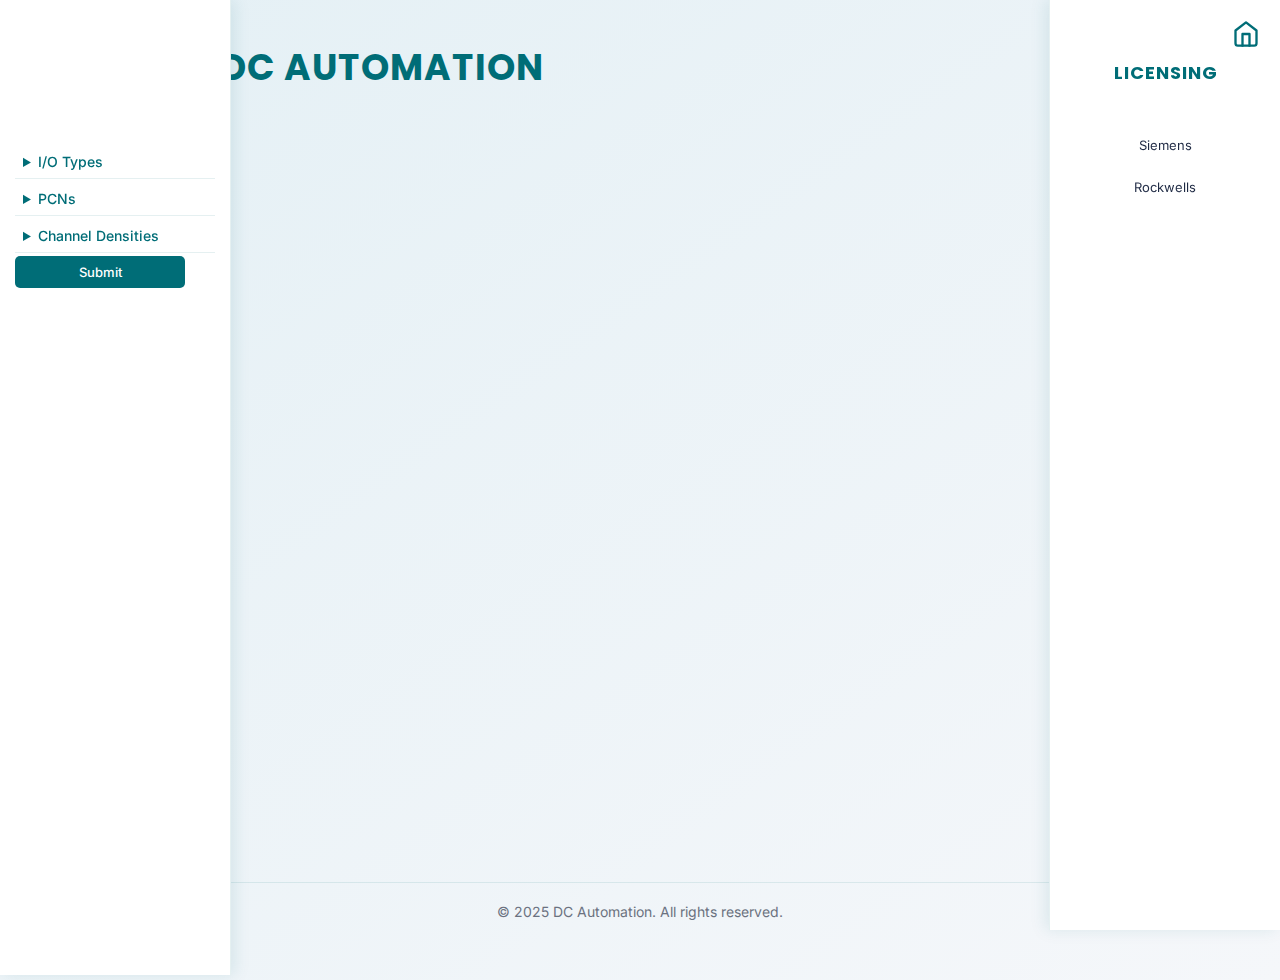
<file: hardware_req/siemens.html>
<!DOCTYPE html>
<html lang="en">
<head>
  <meta charset="UTF-8" />
  <meta name="viewport" content="width=device-width, initial-scale=1" />
  <title>DC Automation - Siemens Configuration</title>
  <link rel="stylesheet" href="style.css" />
  <link href="https://fonts.googleapis.com/css2?family=Inter:wght@400;500;600;700&family=Poppins:wght@500;600;700&display=swap" rel="stylesheet">
  <style>
    /* Embedded CSS to control logo size in Submitted Data */
    .dc-logo {
      max-width: 150px !important;
      width: auto !important;
      height: auto !important;
      display: block;
      margin: 0 auto 20px;
    }
    .submission-logo {
      max-width: 150px !important;
      width: auto !important;
      height: auto !important;
      display: block;
      margin: 0 auto 20px;
    }

    /* Sidebars (Left and Right) */
    .sidebar-right {
      position: fixed;
      top: 0;
      right: 0;
      width: 200px;
      height: 100vh;
      background: #ffffff;
      border-left: 1px solid rgba(0, 109, 119, 0.1);
      box-shadow: -4px 0 15px rgba(0, 109, 119, 0.1);
      padding: 15px;
      display: flex;
      flex-direction: column;
      align-items: center;
      z-index: 999;
    }

    .sidebar-left {
      position: fixed;
      top: 0;
      left: 0;
      width: 200px;
      height: 100vh;
      background: #ffffff;
      border-right: 1px solid rgba(0, 109, 119, 0.1);
      box-shadow: 4px 0 15px rgba(0, 109, 119, 0.1);
      padding: 15px 15px 60px 15px;
      display: flex;
      flex-direction: column;
      z-index: 999;
      overflow-y: auto;
    }

    .sidebar-heading {
      font-family: 'Poppins', sans-serif;
      font-size: 18px;
      font-weight: 700;
      color: #006d77;
      text-transform: uppercase;
      writing-mode: vertical-rl;
      transform: rotate(270deg);
      margin: 5px 0;
      letter-spacing: 1px;
      white-space: nowrap;
    }

    .sidebar-nav {
      display: flex;
      flex-direction: column;
      gap: 10px;
      width: 100%;
      align-items: center;
    }

    .sidebar-nav a {
      font-family: 'Inter', sans-serif;
      font-size: 13px;
      color: #1f2a44;
      text-decoration: none;
      padding: 8px;
      border-radius: 8px;
      transition: background 0.3s ease, color 0.3s ease;
    }

    .sidebar-nav a:hover {
      background: #f9fbfc;
      color: #006d77;
    }

    /* Left Sidebar Sections */
    .sidebar-section {
      width: 100%;
      margin-bottom: 3px;
    }

    .sidebar-section details {
      width: 100%;
    }

    .sidebar-section summary {
      font-family: 'Inter', sans-serif;
      font-size: 14px;
      font-weight: 500;
      color: #006d77;
      padding: 8px;
      cursor: pointer;
      border-bottom: 1px solid rgba(0, 109, 119, 0.1);
      transition: background 0.3s ease;
    }

    .sidebar-section summary:hover {
      background: #f9fbfc;
    }

    .checkbox-group {
      display: flex;
      flex-direction: column;
      gap: 6px;
      padding: 8px;
    }

    .checkbox-container {
      display: flex;
      align-items: center;
      gap: 4px;
    }

    .checkbox-container input[type="checkbox"] {
      appearance: none;
      width: 16px;
      height: 16px;
      border: 2px solid #006d77;
      border-radius: 4px;
      cursor: pointer;
      transition: background 0.3s ease;
    }

    .checkbox-container input[type="checkbox"]:checked {
      background: #006d77;
      position: relative;
    }

    .checkbox-container input[type="checkbox"]:checked::after {
      content: "✔";
      color: #ffffff;
      position: absolute;
      top: 50%;
      left: 50%;
      transform: translate(-50%, -50%);
      font-size: 10px;
    }

    .checkbox-container label {
      font-family: 'Inter', sans-serif;
      font-size: 12px;
      color: #1f2a44;
      cursor: pointer;
    }

    /* Submit Button in Sidebar */
    .sidebar-submit-btn {
      font-family: 'Inter', sans-serif;
      font-size: 13px;
      font-weight: 500;
      color: #ffffff;
      background: #006d77;
      border: none;
      padding: 8px 15px;
      border-radius: 5px;
      cursor: pointer;
      transition: background 0.3s ease;
      position: sticky;
      bottom: 15px;
      width: calc(100% - 30px);
      text-align: center;
      z-index: 1000;
    }

    .sidebar-submit-btn:hover {
      background: #005b66;
    }

    /* Error Message Styling */
    .error-message {
      font-family: 'Inter', sans-serif;
      font-size: 12px;
      color: #d32f2f;
      text-align: center;
      margin-top: 8px;
      margin-bottom: 60px;
      display: none;
    }

    /* Adjust main content to fit between two sidebars */
    body {
      padding-left: 220px;
      padding-right: 220px;
    }

    /* Display Section */
    .density-display-container {
      max-width: 800px;
      margin: 30px auto;
      padding: 20px;
      background: #ffffff;
      border-radius: 10px;
      box-shadow: 0 2px 10px rgba(0, 109, 119, 0.1);
      display: none;
    }

    .density-display-container h3 {
      font-family: 'Poppins', sans-serif;
      font-size: 20px;
      font-weight: 600;
      color: #006d77;
      margin-bottom: 15px;
      text-align: center;
    }

    /* Table Styling (Excel-like) */
    .io-table {
      width: 100%;
      border-collapse: collapse;
      font-family: 'Inter', sans-serif;
      font-size: 14px;
      color: #1f2a44;
      margin-top: 20px;
      margin-bottom: 40px;
      border: 1px solid #d3d3d3;
    }

    .io-table th,
    .io-table td {
      padding: 8px;
      text-align: center;
      border: 1px solid #d3d3d3;
    }

    .io-table th {
      background: #006d77;
      color: #ffffff;
      font-weight: 600;
    }

    .io-table tr:nth-child(even) {
      background: #f9fbfc;
    }

    .io-table .total-row {
      font-weight: 600;
      background: #e6f0fa;
    }

    /* Responsive adjustments */
    @media (max-width: 1024px) {
      .sidebar-right, .sidebar-left {
        width: 150px;
        padding: 10px 10px 60px 10px;
      }

      .sidebar-heading {
        font-size: 16px;
        margin: 5px 0;
      }

      .sidebar-nav a {
        font-size: 11px;
        padding: 6px;
      }

      .sidebar-section summary {
        font-size: 13px;
        padding: 6px;
      }

      .checkbox-container input[type="checkbox"] {
        width: 14px;
        height: 14px;
      }

      .checkbox-container label {
        font-size: 11px;
      }

      .checkbox-container input[type="checkbox"]:checked::after {
        font-size: 9px;
      }

      .checkbox-group {
        gap: 5px;
      }

      body {
        padding-left: 170px;
        padding-right: 170px;
      }

      .io-table {
        font-size: 12px;
      }

      .io-table th,
      .io-table td {
        padding: 6px;
      }
    }

    @media (max-width: 768px) {
      .sidebar-right, .sidebar-left {
        width: 100%;
        height: auto;
        position: static;
        box-shadow: none;
        border: none;
        padding: 10px;
      }

      .sidebar-left {
        border-bottom: 1px solid rgba(0, 109, 119, 0.1);
        padding-bottom: 60px;
      }

      .sidebar-right {
        border-top: 1px solid rgba(0, 109, 119, 0.1);
      }

      .sidebar-heading {
        writing-mode: horizontal-tb;
        transform: none;
        font-size: 16px;
        margin: 5px 0;
        text-align: center;
      }

      .sidebar-nav {
        flex-direction: row;
        justify-content: center;
        flex-wrap: wrap;
      }

      .sidebar-nav a {
        font-size: 10px;
        padding: 5px;
      }

      .sidebar-submit-btn {
        position: sticky;
        bottom: 10px;
        width: calc(100% - 20px);
      }

      body {
        padding-left: 0;
        padding-right: 0;
      }

      .checkbox-group {
        gap: 5px;
      }

      .io-table {
        font-size: 10px;
      }

      .io-table th,
      .io-table td {
        padding: 4px;
      }
    }
  </style>
</head>
<body>
  <!-- Left Sidebar (Selections) -->
  <div class="sidebar-left">
    <div class="sidebar-heading">Selections</div>
    <div class="sidebar-section">
      <details>
        <summary>I/O Types</summary>
        <div class="checkbox-group">
          <div class="checkbox-container">
            <input type="checkbox" id="io-di" value="DI">
            <label for="io-di">DI</label>
          </div>
          <div class="checkbox-container">
            <input type="checkbox" id="io-do" value="DO">
            <label for="io-do">DO</label>
          </div>
          <div class="checkbox-container">
            <input type="checkbox" id="io-ai" value="AI">
            <label for="io-ai">AI</label>
          </div>
          <div class="checkbox-container">
            <input type="checkbox" id="io-ao" value="AO">
            <label for="io-ao">AO</label>
          </div>
          <div class="checkbox-container">
            <input type="checkbox" id="io-tc" value="TC">
            <label for="io-tc">TC</label>
          </div>
          <div class="checkbox-container">
            <input type="checkbox" id="io-airtd" value="AI(RTD)">
            <label for="io-airtd">AI(RTD)</label>
          </div>
        </div>
      </details>
    </div>
    <div class="sidebar-section">
      <details>
        <summary>PCNs</summary>
        <div class="checkbox-group">
          <div class="checkbox-container">
            <input type="checkbox" id="pcn-1" value="PCN1">
            <label for="pcn-1">PCN1</label>
          </div>
          <div class="checkbox-container">
            <input type="checkbox" id="pcn-2" value="PCN2">
            <label for="pcn-2">PCN2</label>
          </div>
          <div class="checkbox-container">
            <input type="checkbox" id="pcn-3" value="PCN3">
            <label for="pcn-3">PCN3</label>
          </div>
          <div class="checkbox-container">
            <input type="checkbox" id="pcn-4" value="PCN4">
            <label for="pcn-4">PCN4</label>
          </div>
          <div class="checkbox-container">
            <input type="checkbox" id="pcn-5" value="PCN5">
            <label for="pcn-5">PCN5</label>
          </div>
          <div class="checkbox-container">
            <input type="checkbox" id="pcn-6" value="PCN6">
            <label for="pcn-6">PCN6</label>
          </div>
          <div class="checkbox-container">
            <input type="checkbox" id="pcn-7" value="PCN7">
            <label for="pcn-7">PCN7</label>
          </div>
          <div class="checkbox-container">
            <input type="checkbox" id="pcn-8" value="PCN8">
            <label for="pcn-8">PCN8</label>
          </div>
          <div class="checkbox-container">
            <input type="checkbox" id="pcn-9" value="PCN9">
            <label for="pcn-9">PCN9</label>
          </div>
          <div class="checkbox-container">
            <input type="checkbox" id="pcn-10" value="PCN10">
            <label for="pcn-10">PCN10</label>
          </div>
        </div>
      </details>
    </div>
    <div class="sidebar-section">
      <details>
        <summary>Channel Densities</summary>
        <div class="checkbox-group">
          <div class="checkbox-container">
            <input type="checkbox" id="density-4" value="4">
            <label for="density-4">4</label>
          </div>
          <div class="checkbox-container">
            <input type="checkbox" id="density-6" value="6">
            <label for="density-6">6</label>
          </div>
          <div class="checkbox-container">
            <input type="checkbox" id="density-8" value="8">
            <label for="density-8">8</label>
          </div>
          <div class="checkbox-container">
            <input type="checkbox" id="density-16" value="16">
            <label for="density-16">16</label>
          </div>
          <div class="checkbox-container">
            <input type="checkbox" id="density-32" value="32">
            <label for="density-32">32</label>
          </div>
        </div>
      </details>
    </div>
    <div class="error-message" id="error-message"></div>
    <button class="sidebar-submit-btn" onclick="displayChannelDensity()">Submit</button>
  </div>

  <!-- Right Sidebar (Navigation) -->
  <div class="sidebar-right">
    <div class="sidebar-heading">Licensing</div>
    <div class="sidebar-nav">
      <a href="siemens.html">Siemens</a>
      <a href="rockwells.html">Rockwells</a>
    </div>
  </div>

  <!-- Header -->
  <div class="header">
    <div class="header-logo">DC Automation</div>
  </div>

  <!-- Home Icon -->
  <div id="homeIconContainer" class="home-icon-container">
    <a href="index.html">
      <svg id="homeIcon" class="home-icon" xmlns="http://www.w3.org/2000/svg" viewBox="0 0 24 24" fill="none" stroke="currentColor" stroke-width="2" stroke-linecap="round" stroke-linejoin="round">
        <path d="M3 9l9-7 9 7v11a2 2 0 0 1-2 2H5a2 2 0 0 1-2-2z"></path>
        <polyline points="9 22 9 12 15 12 15 22"></polyline>
      </svg>
    </a>
  </div>

  <!-- Display Section -->
  <div class="density-display-container" id="density-display-container">
    <h3>Channel Density Results</h3>
    <div class="density-display-content" id="density-display-content"></div>
  </div>

  <!-- Footer -->
  <div class="footer">
    © 2025 DC Automation. All rights reserved.
  </div>

  <script>
    // Data from Template.xlsx (Total IO counts for each PCN and I/O type)
    const pcnData = {
      "PCN1": { "DI": 1568, "DO": 480, "AI": 192, "AO": 32, "TC": 0, "AI(RTD)": 88 },
      "PCN2": { "DI": 352, "DO": 32, "AI": 1376, "AO": 8, "TC": 0, "AI(RTD)": 280 },
      "PCN3": { "DI": 544, "DO": 224, "AI": 336, "AO": 40, "TC": 0, "AI(RTD)": 184 },
      "PCN4": { "DI": 448, "DO": 256, "AI": 96, "AO": 32, "TC": 0, "AI(RTD)": 48 },
      "PCN5": { "DI": 672, "DO": 320, "AI": 192, "AO": 40, "TC": 0, "AI(RTD)": 48 },
      "PCN6": { "DI": 480, "DO": 128, "AI": 112, "AO": 24, "TC": 0, "AI(RTD)": 72 },
      "PCN7": { "DI": 544, "DO": 192, "AI": 160, "AO": 32, "TC": 0, "AI(RTD)": 56 },
      "PCN8": { "DI": 600, "DO": 300, "AI": 250, "AO": 72, "TC": 0, "AI(RTD)": 150 },
      "PCN9": { "DI": 0, "DO": 0, "AI": 0, "AO": 0, "TC": 0, "AI(RTD)": 0 },
      "PCN10": { "DI": 0, "DO": 0, "AI": 0, "AO": 0, "TC": 0, "AI(RTD)": 0 }
    };

    // Original channel densities from Template.xlsx
    const originalChannelDensities = {
      "DI": 32,
      "DO": 32,
      "AI": 16,
      "AO": 8,
      "TC": 16,
      "AI(RTD)": 8
    };

    // All possible I/O types
    const allIoTypes = ["DI", "DO", "AI", "AO", "TC", "AI(RTD)"];

    // Display the results in the Excel-like format with user-selected channel densities
    function displayChannelDensity() {
      const displayContainer = document.getElementById("density-display-container");
      const displayContent = document.getElementById("density-display-content");
      const errorMessage = document.getElementById("error-message");

      // Clear previous content and error messages
      displayContent.innerHTML = "";
      errorMessage.style.display = "none";
      errorMessage.textContent = "";

      // Get selected I/O types
      const ioTypes = [];
      const ioCheckboxes = document.querySelectorAll('input[id^="io-"]:checked');
      ioCheckboxes.forEach(checkbox => {
        ioTypes.push(checkbox.value);
      });

      // Get selected PCNs
      const selectedPcns = [];
      const pcnCheckboxes = document.querySelectorAll('input[id^="pcn-"]:checked');
      pcnCheckboxes.forEach(checkbox => {
        selectedPcns.push(checkbox.value);
      });

      // Get selected channel densities
      const channelDensities = [];
      const densityCheckboxes = document.querySelectorAll('input[id^="density-"]:checked');
      densityCheckboxes.forEach(checkbox => {
        channelDensities.push(parseInt(checkbox.value));
      });

      // Validate inputs
      if (ioTypes.length === 0) {
        errorMessage.textContent = "Please select at least one I/O type.";
        errorMessage.style.display = "block";
        displayContainer.style.display = "none";
        return;
      }

      if (selectedPcns.length === 0) {
        errorMessage.textContent = "Please select at least one PCN.";
        errorMessage.style.display = "block";
        displayContainer.style.display = "none";
        return;
      }

      if (channelDensities.length === 0) {
        errorMessage.textContent = "Please select at least one channel density.";
        errorMessage.style.display = "block";
        displayContainer.style.display = "none";
        return;
      }

      // Show the display container if all inputs are valid
      displayContainer.style.display = "block";

      // Create the table
      const table = document.createElement("table");
      table.className = "io-table";
      const thead = document.createElement("thead");
      const tbody = document.createElement("tbody");

      // Header row: I/O Types
      const ioTypeRow = document.createElement("tr");
      ioTypeRow.innerHTML = `<th></th>`; // Empty cell for row label
      ioTypes.forEach(ioType => {
        ioTypeRow.innerHTML += `<th>${ioType}</th>`;
      });
      ioTypeRow.innerHTML += `<th>Total Modules</th>`;
      thead.appendChild(ioTypeRow);
      table.appendChild(thead);

      // Data rows for each PCN
      const totalModulesPerDensity = {};
      channelDensities.forEach(density => {
        totalModulesPerDensity[density] = {};
        ioTypes.forEach(ioType => {
          totalModulesPerDensity[density][ioType] = 0;
        });
      });

      selectedPcns.forEach(pcn => {
        // PCN label row
        const pcnRow = document.createElement("tr");
        pcnRow.innerHTML = `<td>${pcn}</td>`;
        ioTypes.forEach(() => {
          pcnRow.innerHTML += `<td></td>`; // Empty cells for I/O types
        });
        pcnRow.innerHTML += `<td></td>`; // Empty cell for Total Modules
        tbody.appendChild(pcnRow);

        // Total IO row
        const totalIoRow = document.createElement("tr");
        totalIoRow.innerHTML = `<td>Total IO</td>`;

        ioTypes.forEach(ioType => {
          const ioCount = pcnData[pcn][ioType];
          totalIoRow.innerHTML += `<td>${ioCount}</td>`;
        });
        totalIoRow.innerHTML += `<td></td>`; // Empty cell for Total Modules
        tbody.appendChild(totalIoRow);

        // Module Count rows for each channel density
        channelDensities.forEach(density => {
          const moduleCountRow = document.createElement("tr");
          moduleCountRow.innerHTML = `<td>Module Count (${density})</td>`;
          let totalModulesForPcnAndDensity = 0;

          ioTypes.forEach(ioType => {
            const ioCount = pcnData[pcn][ioType];
            const moduleCount = Math.ceil(ioCount / density);
            totalModulesPerDensity[density][ioType] += moduleCount;
            totalModulesForPcnAndDensity += moduleCount;
            moduleCountRow.innerHTML += `<td>${moduleCount}</td>`;
          });
          moduleCountRow.innerHTML += `<td>${totalModulesForPcnAndDensity}</td>`;
          tbody.appendChild(moduleCountRow);
        });
      });

      // Total IO row (calculated using total modules and original channel density)
      const totalIoSummaryRow = document.createElement("tr");
      totalIoSummaryRow.className = "total-row";
      totalIoSummaryRow.innerHTML = `<td>Total IO</td>`;
      const referenceDensity = channelDensities[0]; // Use the first selected density for Total IO calculation
      ioTypes.forEach(ioType => {
        const totalModules = totalModulesPerDensity[referenceDensity][ioType];
        const originalDensity = originalChannelDensities[ioType];
        const calculatedTotalIO = totalModules * originalDensity;
        totalIoSummaryRow.innerHTML += `<td>${calculatedTotalIO}</td>`;
      });
      totalIoSummaryRow.innerHTML += `<td></td>`; // Empty cell for Total Modules
      tbody.appendChild(totalIoSummaryRow);

      // Total Modules rows (one for each channel density)
      channelDensities.forEach(density => {
        const totalModulesRow = document.createElement("tr");
        totalModulesRow.className = "total-row";
        totalModulesRow.innerHTML = `<td>Total Modules (${density})</td>`;
        let grandTotalModulesForDensity = 0;

        ioTypes.forEach(ioType => {
          const totalModules = totalModulesPerDensity[density][ioType];
          totalModulesRow.innerHTML += `<td>${totalModules}</td>`;
          grandTotalModulesForDensity += totalModules;
        });
        totalModulesRow.innerHTML += `<td>${grandTotalModulesForDensity}</td>`;
        tbody.appendChild(totalModulesRow);
      });

      table.appendChild(tbody);
      displayContent.appendChild(table);
    }
  </script>
</body>
</html>
</file>
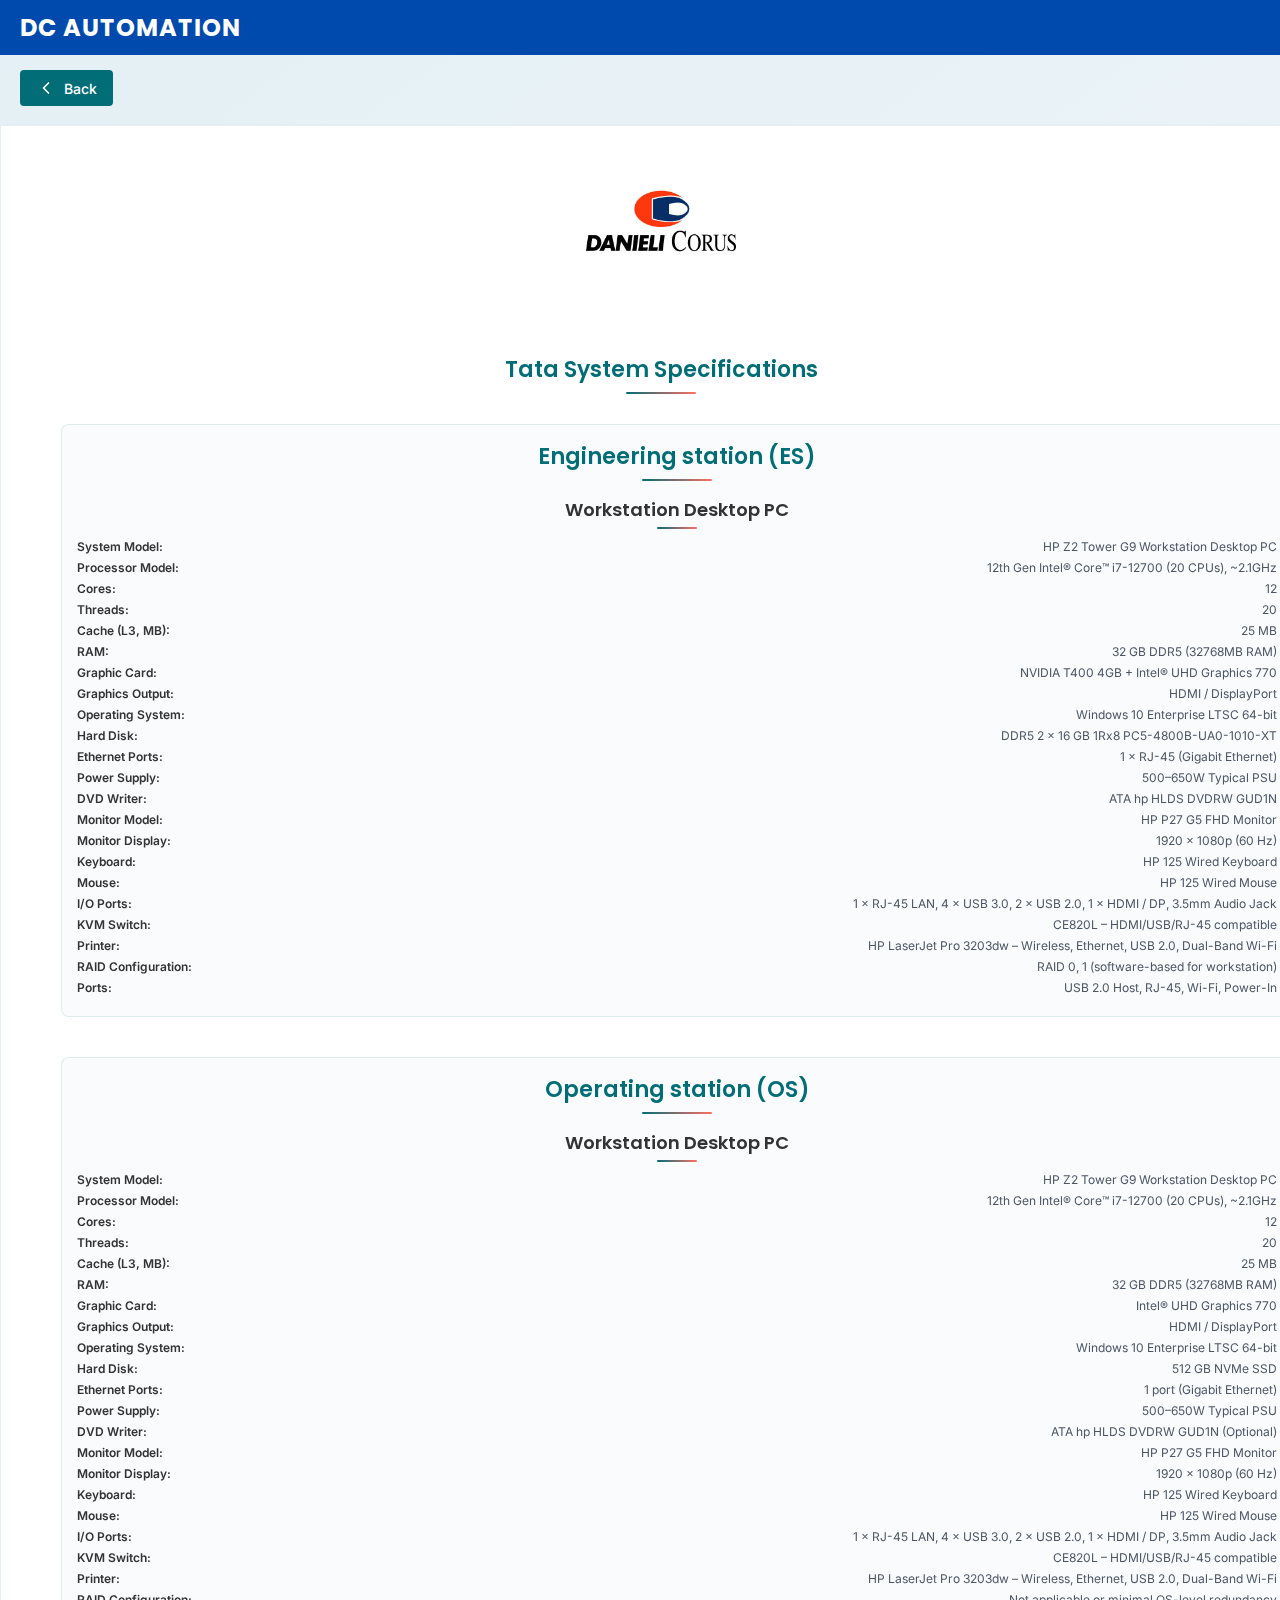
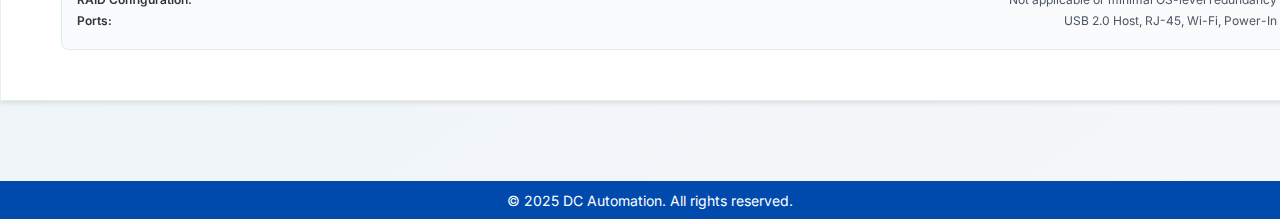
<file: hardware_req/tata.html>
<!DOCTYPE html>
<html lang="en">
<head>
  <meta charset="UTF-8" />
  <meta name="viewport" content="width=device-width, initial-scale=1" />
  <title>DC Automation - Tata Data</title>
  <link rel="stylesheet" href="style.css" />
  <link href="https://fonts.googleapis.com/css2?family=Inter:wght@400;500;600;700&family=Poppins:wght@500;600;700&display=swap" rel="stylesheet">
  <style>
    /* Embedded CSS to ensure data display */
    body {
      font-family: 'Inter', sans-serif;
      margin: 0;
      padding: 0;
      background-color: #f4f4f4;
    }
    .header {
      background-color: #004aad;
      color: white;
      padding: 10px 20px;
      text-align: center;
    }
    .header-logo {
      font-size: 24px;
      font-weight: 700;
      color: white;
    }
    /* Back button styles */
    .back-button-container {
      position: absolute;
      top: 70px;
      left: 20px;
    }
    .back-button {
      display: flex;
      align-items: center;
      gap: 8px;
      padding: 8px 16px;
      background-color: #006d77;
      color: white;
      text-decoration: none;
      border-radius: 4px;
      font-size: 14px;
      font-weight: 500;
      transition: background-color 0.3s ease;
    }
    .back-button:hover {
      background-color: #005f66;
    }
    .back-icon {
      width: 20px;
      height: 20px;
      stroke: white;
    }
    .data-display-container {
      width: 100%; /* Full-screen width */
      margin: 40px 0; /* Remove auto margin for horizontal centering, keep vertical margin */
      padding: 20px;
      background-color: white;
      border-radius: 0; /* Remove border-radius for full-screen effect */
      box-shadow: 0 2px 4px rgba(0, 0, 0, 0.1);
      display: flex;
      flex-direction: column;
      align-items: center;
    }
    .submission-logo {
      max-width: 150px;
      margin-bottom: 20px;
    }
    .data-display-content {
      width: 100%;
      max-width: 1200px; /* Keep content constrained to 1200px for readability */
    }
    .data-section {
      margin-bottom: 20px;
    }
    .form-heading {
      font-size: 24px;
      color: #004aad;
      margin-bottom: 15px;
    }
    h4 {
      font-size: 18px;
      color: #333;
      margin: 10px 0;
    }
    p {
      margin: 5px 0;
      font-size: 16px;
    }
    p span:first-child {
      font-weight: 600;
      color: #333;
    }
    p .value {
      color: #555;
    }
    .separator-line {
      border: 0;
      border-top: 1px solid #ddd;
      margin: 10px 0;
    }
    .footer {
      text-align: center;
      padding: 10px;
      background-color: #004aad;
      color: white;
      position: relative;
      bottom: 0;
      width: 100%;
    }
  </style>
</head>
<body>
  <!-- Header -->
  <div class="header">
    <div class="header-logo">DC Automation</div>
  </div>

  <!-- Back Button -->
  <div class="back-button-container">
    <a href="project-details.html" class="back-button">
      <svg class="back-icon" xmlns="http://www.w3.org/2000/svg" viewBox="0 0 24 24" fill="none" stroke="currentColor" stroke-width="2" stroke-linecap="round" stroke-linejoin="round">
        <path d="M15 18l-6-6 6-6"></path>
      </svg>
      Back
    </a>
  </div>

  <!-- Data Display Section -->
  <div class="data-display-container" id="dataDisplayContainer">
    <img src="images/925907693s.jpg" alt="DC Automation Logo" class="submission-logo" />
    <h3>Tata System Specifications</h3>
    <div class="data-display-content" id="dataDisplayContent">
      <!-- End Systems (ES) -->
      <div class="data-section">
        <h3 class="form-heading">Engineering station (ES)</h3>
        
        <!-- Workstation Desktop PC -->
        <div>
          <h4>Workstation Desktop PC</h4>
          <p><span>System Model:</span> <span class="value">HP Z2 Tower G9 Workstation Desktop PC</span></p>
          <p><span>Processor Model:</span> <span class="value">12th Gen Intel® Core™ i7-12700 (20 CPUs), ~2.1GHz</span></p>
          <p><span>Cores:</span> <span class="value">12</span></p>
          <p><span>Threads:</span> <span class="value">20</span></p>
          <p><span>Cache (L3, MB):</span> <span class="value">25 MB</span></p>
          <p><span>RAM:</span> <span class="value">32 GB DDR5 (32768MB RAM)</span></p>
          <p><span>Graphic Card:</span> <span class="value">NVIDIA T400 4GB + Intel® UHD Graphics 770</span></p>
          <p><span>Graphics Output:</span> <span class="value">HDMI / DisplayPort</span></p>
          <p><span>Operating System:</span> <span class="value">Windows 10 Enterprise LTSC 64-bit</span></p>
          <p><span>Hard Disk:</span> <span class="value">DDR5 2 × 16 GB 1Rx8 PC5-4800B-UA0-1010-XT</span></p>
          <p><span>Ethernet Ports:</span> <span class="value">1 × RJ-45 (Gigabit Ethernet)</span></p>
          <p><span>Power Supply:</span> <span class="value">500–650W Typical PSU</span></p>
          <p><span>DVD Writer:</span> <span class="value">ATA hp HLDS DVDRW GUD1N</span></p>
          <p><span>Monitor Model:</span> <span class="value">HP P27 G5 FHD Monitor</span></p>
          <p><span>Monitor Display:</span> <span class="value">1920 × 1080p (60 Hz)</span></p>
          <p><span>Keyboard:</span> <span class="value">HP 125 Wired Keyboard</span></p>
          <p><span>Mouse:</span> <span class="value">HP 125 Wired Mouse</span></p>
          <p><span>I/O Ports:</span> <span class="value">1 × RJ-45 LAN, 4 × USB 3.0, 2 × USB 2.0, 1 × HDMI / DP, 3.5mm Audio Jack</span></p>
          <p><span>KVM Switch:</span> <span class="value">CE820L – HDMI/USB/RJ-45 compatible</span></p>
          <p><span>Printer:</span> <span class="value">HP LaserJet Pro 3203dw – Wireless, Ethernet, USB 2.0, Dual-Band Wi-Fi</span></p>
          <p><span>RAID Configuration:</span> <span class="value">RAID 0, 1 (software-based for workstation)</span></p>
          <p><span>Ports:</span> <span class="value">USB 2.0 Host, RJ-45, Wi-Fi, Power-In</span></p>
        </div>
      </div>

      <!-- Other Systems (OS) -->
      <div class="data-section">
        <h3 class="form-heading">Operating station (OS)</h3>
        
        <!-- Workstation Desktop PC -->
        <div>
          <h4>Workstation Desktop PC</h4>
          <p><span>System Model:</span> <span class="value">HP Z2 Tower G9 Workstation Desktop PC</span></p>
          <p><span>Processor Model:</span> <span class="value">12th Gen Intel® Core™ i7-12700 (20 CPUs), ~2.1GHz</span></p>
          <p><span>Cores:</span> <span class="value">12</span></p>
          <p><span>Threads:</span> <span class="value">20</span></p>
          <p><span>Cache (L3, MB):</span> <span class="value">25 MB</span></p>
          <p><span>RAM:</span> <span class="value">32 GB DDR5 (32768MB RAM)</span></p>
          <p><span>Graphic Card:</span> <span class="value">Intel® UHD Graphics 770</span></p>
          <p><span>Graphics Output:</span> <span class="value">HDMI / DisplayPort</span></p>
          <p><span>Operating System:</span> <span class="value">Windows 10 Enterprise LTSC 64-bit</span></p>
          <p><span>Hard Disk:</span> <span class="value">512 GB NVMe SSD</span></p>
          <p><span>Ethernet Ports:</span> <span class="value">1 port (Gigabit Ethernet)</span></p>
          <p><span>Power Supply:</span> <span class="value">500–650W Typical PSU</span></p>
          <p><span>DVD Writer:</span> <span class="value">ATA hp HLDS DVDRW GUD1N (Optional)</span></p>
          <p><span>Monitor Model:</span> <span class="value">HP P27 G5 FHD Monitor</span></p>
          <p><span>Monitor Display:</span> <span class="value">1920 × 1080p (60 Hz)</span></p>
          <p><span>Keyboard:</span> <span class="value">HP 125 Wired Keyboard</span></p>
          <p><span>Mouse:</span> <span class="value">HP 125 Wired Mouse</span></p>
          <p><span>I/O Ports:</span> <span class="value">1 × RJ-45 LAN, 4 × USB 3.0, 2 × USB 2.0, 1 × HDMI / DP, 3.5mm Audio Jack</span></p>
          <p><span>KVM Switch:</span> <span class="value">CE820L – HDMI/USB/RJ-45 compatible</span></p>
          <p><span>Printer:</span> <span class="value">HP LaserJet Pro 3203dw – Wireless, Ethernet, USB 2.0, Dual-Band Wi-Fi</span></p>
          <p><span>RAID Configuration:</span> <span class="value">Not applicable or minimal OS-level redundancy</span></p>
          <p><span>Ports:</span> <span class="value">USB 2.0 Host, RJ-45, Wi-Fi, Power-In</span></p>
        </div>
      </div>
    </div>
  </div>

  <!-- Footer -->
  <div class="footer">
    © 2025 DC Automation. All rights reserved.
  </div>
</body>
</html>
</file>
<file: hardware_req/style.css>
@import url('https://fonts.googleapis.com/css2?family=Inter:wght@400;500;600;700&family=Poppins:wght@500;600;700&display=swap');

body {
  font-family: 'Inter', -apple-system, BlinkMacSystemFont, 'Segoe UI', Roboto, Arial, sans-serif;
  background: linear-gradient(145deg, #e4f0f5 0%, #f5f7fa 100%);
  margin: 0;
  padding: 40px;
  min-height: 100vh;
  color: #1f2a44;
  display: flex;
  flex-direction: column;
  justify-content: space-between;
}

/* Header styles */
.header {
  display: flex;
  justify-content: space-between;
  align-items: center;
  margin-bottom: 30px;
}

.header-logo {
  font-family: 'Poppins', sans-serif;
  font-size: 36px;
  font-weight: 700;
  color: #006d77;
  text-transform: uppercase;
  letter-spacing: 1px;
}

/* Home icon container */
.home-icon-container {
  position: fixed;
  top: 20px;
  right: 20px;
  z-index: 1000;
}

/* Home icon styling */
.home-icon {
  width: 28px;
  height: 28px;
  color: #006d77;
  cursor: pointer;
  transition: color 0.3s ease, transform 0.2s ease;
}

.home-icon:hover {
  color: #ff6f61;
  transform: scale(1.15) rotate(5deg);
}

.home-icon:active {
  transform: scale(1);
}

/* Homepage container */
.homepage-container {
  max-width: 1200px;
  margin: 0 auto;
  text-align: center;
  padding: 20px;
  background: rgba(255, 255, 255, 0.9);
  border-radius: 16px;
  box-shadow: 0 8px 30px rgba(0, 109, 119, 0.1);
}

/* Faded heading for main heading */
.faded-heading {
  font-family: 'Poppins', sans-serif;
  font-size: 42px;
  font-weight: 700;
  letter-spacing: -1.5px;
  text-transform: uppercase;
  background: linear-gradient(90deg, #006d77, #ff6f61);
  -webkit-background-clip: text;
  background-clip: text;
  -webkit-text-fill-color: transparent;
  color: transparent;
  position: relative;
  padding: 20px;
  margin-bottom: 40px;
  z-index: 1;
}

.faded-heading::after {
  content: '';
  position: absolute;
  top: 0;
  left: 0;
  right: 0;
  bottom: 0;
  background: rgba(255, 255, 255, 0.8);
  z-index: -2;
  border-radius: 8px;
}

.faded-heading.main-heading {
  font-size: 4em;
  color: #1e90ff;
  transform: rotate(-90deg);
  display: inline-block;
  margin: 30px 0;
}

/* Sub-headings for navigation or sections */
.sub-heading {
  font-family: 'Poppins', sans-serif;
  color: #ff6f61;
  font-size: 22px;
  font-weight: 600;
  margin: 10px 0;
}

/* Logo styling */
.logo-image {
  max-width: 200px;
  height: auto;
  display: block;
  margin: 30px auto;
  cursor: pointer;
  opacity: 0.7;
  filter: drop-shadow(0 4px 10px rgba(0, 109, 119, 0.1));
  transition: opacity 0.3s ease;
}

.logo-image:hover {
  opacity: 1;
}

/* Form container */
.form-container {
  max-width: 1200px;
  margin: 0 auto;
  background: #ffffff;
  padding: 40px;
  border-radius: 16px;
  box-shadow: 0 8px 30px rgba(0, 109, 119, 0.1);
  display: flex;
  justify-content: center;
  align-items: flex-start;
  gap: 40px;
  border: 1px solid rgba(0, 109, 119, 0.1);
  backdrop-filter: blur(5px);
}

/* Form left and right sections */
.form-left, .form-right {
  flex: 1;
  max-width: 400px;
}

/* Labels for form fields */
.form-left label, .form-right label {
  display: block;
  margin: 12px 0 6px;
  font-weight: 600;
  font-size: 14px;
  color: #1f2a44;
  letter-spacing: 0.3px;
}

/* Styling for text inputs and textarea */
.form-left input, .form-left textarea {
  width: 100%;
  padding: 12px 16px;
  border: 1px solid rgba(0, 109, 119, 0.2);
  border-radius: 8px;
  font-size: 14px;
  background: #f9fbfc;
  color: #1f2a44;
  transition: all 0.3s ease;
  font-family: 'Inter', sans-serif;
}

.form-left textarea {
  resize: vertical;
  min-height: 100px;
}

/* Styling for select dropdowns */
.form-left select, .form-right select {
  width: 100%;
  padding: 12px 16px;
  border: 1px solid rgba(0, 109, 119, 0.2);
  border-radius: 8px;
  font-size: 14px;
  background: #f9fbfc;
  color: #1f2a44;
  transition: all 0.3s ease;
  appearance: none;
  background-image: url('data:image/svg+xml;charset=US-ASCII,%3Csvg%20width%3D%2212%22%20height%3D%228%22%20viewBox%3D%220%200%2012%208%22%20fill%3D%22none%22%20xmlns%3D%22http%3A%2F%2Fwww.w3.org%2F2000%2Fsvg%22%3E%3Cpath%20d%3D%22M1%201L6%206L11%201%22%20stroke%3D%22%231f2a44%22%20stroke-width%3D%222%22%2F%3E%3C%2Fsvg%3E');
  background-repeat: no-repeat;
  background-position: right 16px center;
  cursor: pointer;
}

/* Focus and hover states for inputs, textarea, and select */
.form-left input:focus, .form-left textarea:focus, .form-left select:focus, .form-right select:focus {
  outline: none;
  border-color: #006d77;
  box-shadow: 0 0 0 3px rgba(0, 109, 119, 0.1);
}

.form-left input:hover, .form-left textarea:hover, .form-left select:hover:not(:disabled), .form-right select:hover:not(:disabled) {
  border-color: #009b9f;
}

/* Placeholder styling */
.form-left input::placeholder, .form-left textarea::placeholder {
  color: #6b7280;
  opacity: 0.8;
}

/* Separator line */
.separator-line {
  border: 0;
  height: 1px;
  background: rgba(0, 109, 119, 0.2);
  margin: 15px 0;
}

/* Vertical separator for horizontal layouts */
.vertical-separator {
  border: 0;
  width: 1px;
  background: rgba(0, 109, 119, 0.2);
  margin: 0 10px;
  height: auto;
}

/* Parameters section */
.parameters-section {
  display: flex;
  flex-wrap: wrap;
  gap: 20px;
  margin-top: 20px;
}

.parameter-label {
  display: flex;
  align-items: center;
  font-size: 14px;
  color: #1f2a44;
  font-weight: 500;
  cursor: pointer;
}

.parameter-label input[type="checkbox"] {
  margin-right: 8px;
  accent-color: #006d77;
  width: 16px;
  height: 16px;
  cursor: pointer;
}

.parameter-label input[type="checkbox"]:hover {
  opacity: 0.8;
}

/* Dynamic forms container - Horizontal Layout */
.dynamic-forms-container {
  max-width: 100%;
  margin: 40px auto;
  padding: 0 40px;
  position: relative;
  display: flex;
  flex-direction: row;
  overflow-x: auto;
  gap: 20px;
  align-items: flex-start;
}

.dynamic-form {
  display: none;
  background: #ffffff;
  padding: 15px;
  border-radius: 16px;
  box-shadow: 0 8px 30px rgba(0, 109, 119, 0.1);
  border: 1px solid rgba(0, 109, 119, 0.1);
  backdrop-filter: blur(5px);
  flex: 0 0 auto;
  width: 794px;
  overflow-y: auto;
  display: flex;
  justify-content: center;
  align-items: flex-start;
  gap: 20px;
  position: relative;
}

.dynamic-form:not(:last-child)::after {
  content: '';
  position: absolute;
  right: -10px;
  top: 10px;
  bottom: 10px;
  width: 1px;
  background: rgba(0, 109, 119, 0.2);
}

/* Styling for form elements inside dynamic forms */
.dynamic-form .form-left, .dynamic-form .form-right {
  flex: 1;
  max-width: 350px;
}

.dynamic-form .form-left label, .dynamic-form .form-right label {
  display: block;
  margin: 8px 0 4px;
  font-weight: 600;
  font-size: 12px;
  color: #1f2a44;
  letter-spacing: 0.3px;
}

.dynamic-form .form-left input, .dynamic-form .form-right input {
  width: 100%;
  padding: 8px 12px;
  border: 1px solid rgba(0, 109, 119, 0.2);
  border-radius: 8px;
  font-size: 12px;
  background: #f9fbfc;
  color: #1f2a44;
  transition: all 0.3s ease;
  font-family: 'Inter', sans-serif;
}

.dynamic-form .form-left input:focus, .dynamic-form .form-right input:focus {
  outline: none;
  border-color: #006d77;
  box-shadow: inset 6px 6px 0 0 0 rgba(0, 109, 119, 0.1);
}

.dynamic-form .form-left input:hover, .dynamic-form .form-right input:hover {
  border-color: #009b9f;
}

/* Form heading */
.form-heading {
  font-family: 'Poppins', sans-serif;
  color: #006d77;
  font-size: 18px;
  font-weight: 600;
  margin: 0 0 15px;
  text-align: center;
  position: relative;
  padding-bottom: 8px;
}

.form-heading::after {
  content: '';
  position: absolute;
  left: 50%;
  transform: translateX(-50%);
  width: 50px;
  height: 2px;
  background: linear-gradient(90deg, #006d77, #ff6f61);
  border-radius: 2px;
}

/* Utility headline */
h4 {
  font-family: 'Poppins', sans-serif;
  color: #006d77;
  font-size: 16px;
  font-weight: 600;
  margin: 15px 0 8px;
  text-align: center;
  position: relative;
  padding-bottom: 6px;
}

h4::after {
  content: '';
  position: absolute;
  bottom: 0;
  left: 50%;
  transform: translateX(-50%);
  width: 40px;
  height: 2px;
  background: linear-gradient(90deg, #006d77, #ff6f61);
  border-radius: 2px;
}

/* Submit button */
.submit-btn {
  display: block;
  margin: 30px auto 0;
  padding: 10px 28px;
  background: linear-gradient(90deg, #006d77, #009b9f);
  color: #ffffff;
  border: none;
  border-radius: 8px;
  font-family: 'Poppins', sans-serif;
  font-size: 15px;
  font-weight: 600;
  cursor: pointer;
  transition: all 0.3s ease;
  box-shadow: 0 4px 15px rgba(0, 109, 119, 0.2);
}

.submit-btn:hover {
  background: linear-gradient(90deg, #009b9f, #006d77);
  transform: translateY(-2px);
  box-shadow: 0 6px 20px rgba(0, 109, 119, 0.3);
}

.submit-btn:active {
  transform: translateY(0);
  box-shadow: 0 2px 10px rgba(0, 109, 119, 0.2);
}

/* Data Display Container for showing submitted data */
.data-display-container {
  max-width: 100%;
  margin: 40px auto;
  background: #ffffff;
  padding: 30px;
  border-radius: 16px;
  box-shadow: 0 8px 30px rgba(0, 109, 119, 0.1);
  border: 1px solid rgba(0, 109, 119, 0.1);
  backdrop-filter: blur(5px);
  display: none;
  flex-direction: column;
  gap: 15px;
}

.data-display-container h3 {
  font-family: 'Poppins', sans-serif;
  color: #006d77;
  font-size: 22px;
  font-weight: 600;
  text-align: center;
  margin-bottom: 15px;
  position: relative;
  padding-bottom: 8px;
}

.data-display-container h3::after {
  content: '';
  position: absolute;
  bottom: 0;
  left: 50%;
  transform: translateX(-50%);
  width: 70px;
  height: 2px;
  background: linear-gradient(90deg, #006d77, #ff6f61);
  border-radius: 2px;
}

/* DC Automation logo in submitted data */
.dc-logo {
  display: block;
  width: 24px;
  height: 24px;
  margin: 0 auto 15px;
  object-fit: contain;
}

/* Horizontal layout for submitted data */
.data-display-content {
  display: flex;
  flex-direction: column;
  justify-content: flex-start;
  align-items: flex-start;
  gap: 20px;
  padding-bottom: 10px;
}

.data-section {
  flex: 1;
  width: 100%;
  padding: 15px;
  background: #f9fbfc;
  border-radius: 8px;
  border: 1px solid rgba(0, 109, 119, 0.1);
  position: relative;
}

.data-section:not(:last-child)::after {
  content: '';
  display: none;
}

.data-section p {
  margin: 6px 0;
  font-size: 12px;
  color: #1f2a44;
  display: flex;
  justify-content: space-between;
}

.data-section p span {
  font-weight: 600;
}

.data-section p span.value {
  font-weight: 400;
  color: #4b5563;
  text-align: right;
  max-width: 60%;
  word-wrap: break-word;
}

/* Company logo in submitted data */
.submission-logo {
  max-width: 200px;
  height: auto;
  display: block;
  margin: 0 auto 25px;
}

/* Footer for consistency */
.footer {
  text-align: center;
  padding: 20px 0;
  font-size: 14px;
  color: #6b7280;
  border-top: 1px solid rgba(0, 109, 119, 0.1);
  margin-top: 40px;
}

/* Responsive design for mobile */
@media (max-width: 768px) {
  body {
    padding: 20px;
  }

  .header-logo {
    font-size: 28px;
  }

  .home-icon-container {
    top: 15px;
    right: 15px;
  }

  .home-icon {
    width: 24px;
    height: 24px;
  }

  .homepage-container {
    padding: 15px;
  }

  .faded-heading {
    font-size: 32px;
  }

  .form-container {
    flex-direction: column;
    padding: 25px;
    gap: 20px;
  }

  .dynamic-form {
    flex-direction: column;
    padding: 10px;
    width: 100%;
    height: auto;
    gap: 15px;
  }

  .dynamic-form:not(:last-child)::after {
    display: none;
  }

  .dynamic-forms-container {
    flex-direction: column;
    padding: 0 20px;
    gap: 10px;
  }

  .data-display-content {
    flex-direction: column;
    gap: 10px;
  }

  .data-section {
    width: 100%;
    height: auto;
    padding: 10px;
  }

  .data-section:not(:last-child)::after {
    display: none;
  }

  .form-left, .form-right {
    max-width: 100%;
  }

  .dynamic-form .form-left, .dynamic-form .form-right {
    max-width: 100%;
  }

  .form-left input, .form-left textarea, .form-right select, .dynamic-form .form-left input, .dynamic-form .form-right select {
    font-size: 11px;
    padding: 6px 8px;
  }

  .form-left textarea {
    min-height: 80px;
  }

  .parameters-section {
    gap: 15px;
  }

  .parameter-label {
    font-size: 13px;
  }

  .submit-btn {
    padding: 8px 20px;
    font-size: 14px;
  }

  h4 {
    font-size: 14px;
    margin: 12px 0 6px;
  }

  .form-heading {
    font-size: 16px;
    margin: 0 0 12px;
  }

  .data-display-container h3 {
    font-size: 20px;
  }

  .data-section p {
    font-size: 11px;
  }

  .footer {
    font-size: 12px;
  }

  .dc-logo {
    width: 20px;
    height: 20px;
  }
}

/* Extra small screens */
@media (max-width: 480px) {
  body {
    padding: 15px;
  }

  .header-logo {
    font-size: 24px;
  }

  .home-icon-container {
    top: 10px;
    right: 10px;
  }

  .home-icon {
    width: 20px;
    height: 20px;
  }

  .faded-heading {
    font-size: 28px;
  }

  .form-left input, .form-left textarea, .form-right select, .dynamic-form .form-left input, .dynamic-form .form-right select {
    font-size: 10px;
    padding: 5px 6px;
  }

  .form-left textarea {
    min-height: 60px;
  }

  .parameter-label {
    font-size: 12px;
  }

  .submit-btn {
    padding: 6px 16px;
    font-size: 13px;
  }

  h4 {
    font-size: 13px;
  }

  .form-heading {
    font-size: 15px;
  }

  .data-display-container h3 {
    font-size: 18px;
  }

  .data-section p {
    font-size: 10px;
  }

  .dc-logo {
    width: 16px;
    height: 16px;
  }
}

/* Print styles */
@media print {
  body {
    background: none;
    padding: 0;
    margin: 0;
  }

  * {
    visibility: hidden;
    box-sizing: border-box;
  }

  .data-display-container,
  .data-display-container * {
    visibility: visible;
  }

  .data-display-container {
    position: static;
    top: 0;
    left: 0;
    width: 100%;
    margin: 0;
    padding: 10mm;
    box-shadow: none;
    border: none;
    display: block;
    overflow: visible;
  }

  .data-display-content {
    flex-direction: column;
    gap: 10mm;
    overflow: visible;
  }

  .dc-logo {
    width: 4mm;
    height: 4mm;
    margin: 0 auto 5mm;
  }

  .data-section {
    width: 100%;
    height: auto;
    padding: 5mm;
    page-break-inside: avoid;
    overflow: visible;
    background: none;
    border: none;
  }

  .data-section:not(:last-child)::after {
    display: none;
  }

  .data-section p {
    font-size: 10pt;
    margin: 2mm 0;
    display: block;
  }

  .data-section p span {
    display: inline-block;
    width: 40%;
    vertical-align: top;
  }

  .data-section p span.value {
    width: 55%;
    text-align: left;
    max-width: none;
  }

  .data-display-container h3 {
    font-size: 14pt;
    margin-bottom: 5mm;
  }

  .form-heading, h4 {
    font-size: 12pt;
    margin: 5mm 0;
  }

  .submission-logo {
    max-width: 80mm;
    margin: 0 auto 5mm;
    display: block;
  }

  .separator-line {
    margin: 5mm 0;
  }

  @page {
    margin: 10mm;
    size: A4 portrait;
  }
}
</file>
